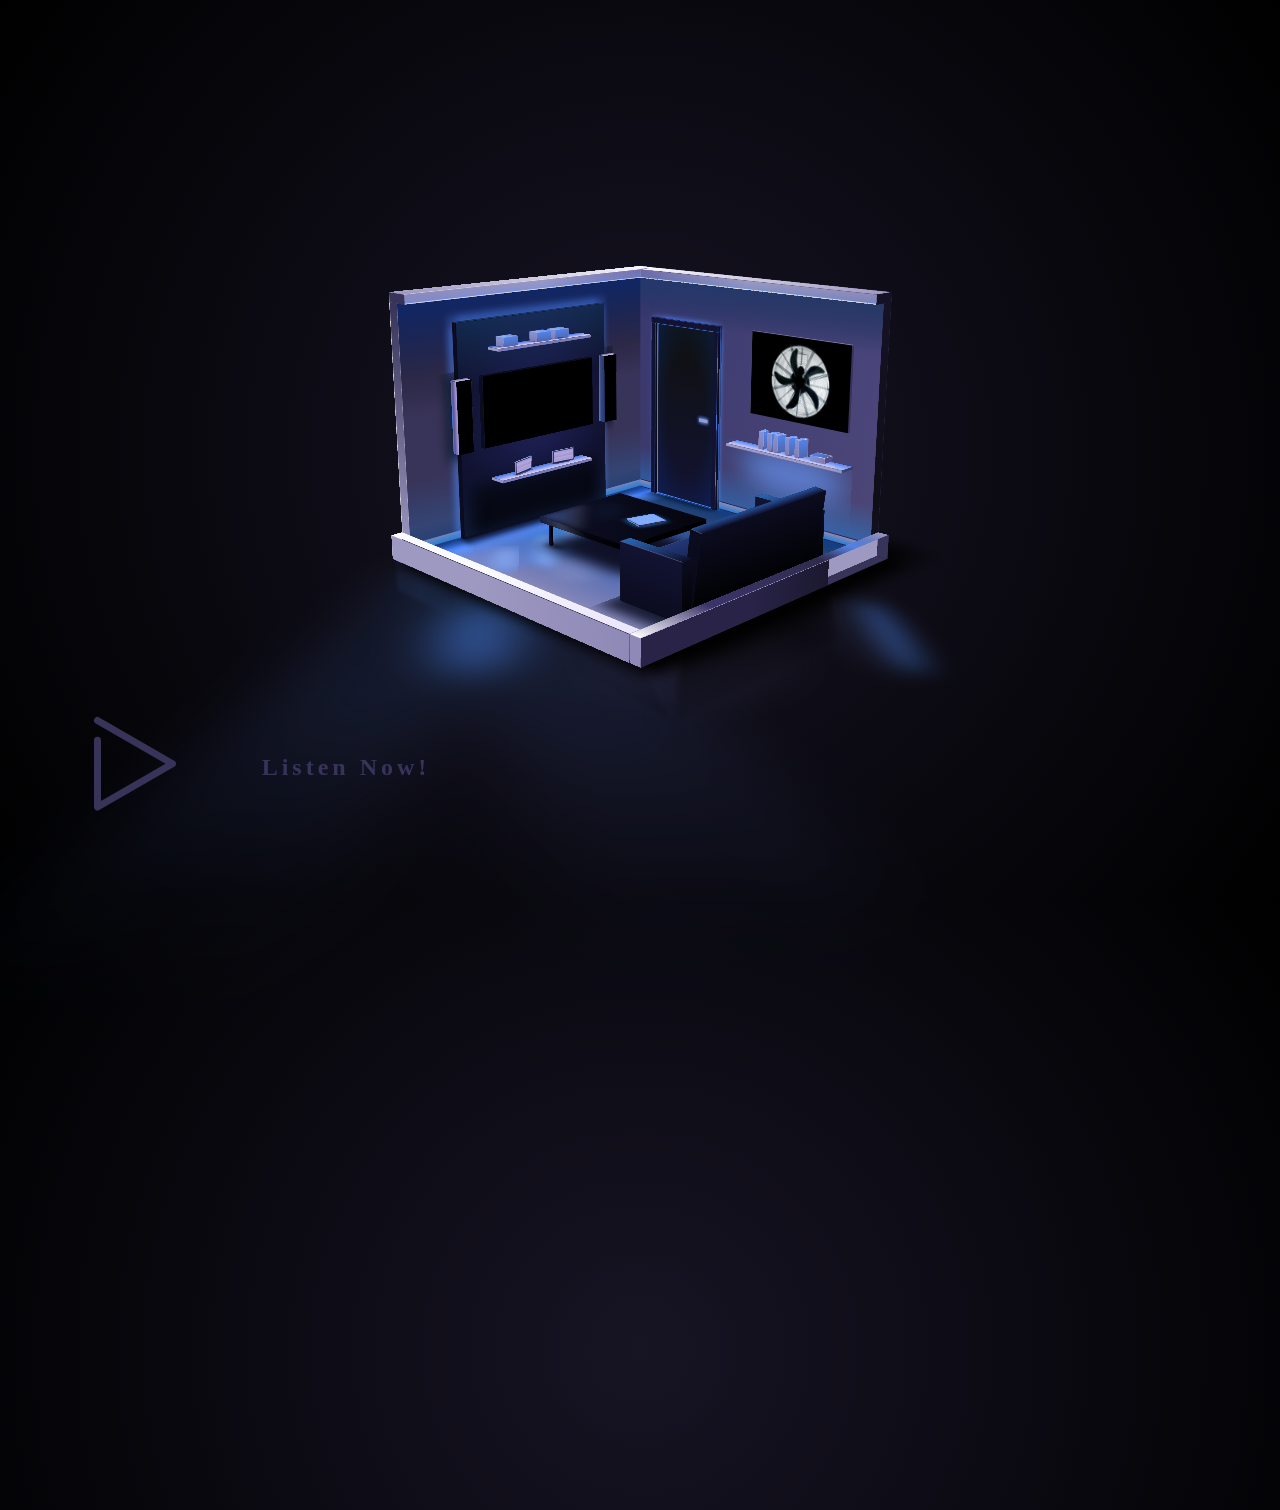
<file: index.html>
<!DOCTYPE html>
<html lang="en">
<head>
    <meta charset="UTF-8">
    <meta http-equiv="X-UA-Compatible" content="IE=edge">
    <meta name="viewport" content="width=device-width, initial-scale=1.0">
    <title> Bedroom </title>
    <link rel="stylesheet" href="style.css">
</head>

<body>
    <div class="house" id="h"> 
        <div class="h-lights">
          <div class="h-light"></div>
          <div class="h-light"></div>
          <div class="h-light"></div>
          <div class="h-light"></div>
          <div class="h-light"></div>
          <div class="h-light"></div>
        </div>
        <div class="h-shadow"></div>
        <div class="alt">
          <div class="alt__front face"> </div>
          <div class="alt__back face"> </div>
          <div class="alt__right face"> </div>
          <div class="alt__left face"> </div>
          <div class="alt__top face"> 
            <div class="light"></div>
            <div class="light"></div>
            <div class="light"></div>
            <div class="light"></div>
            <div class="light"></div>
            <div class="light"></div>
            <div class="light"></div>
            <div class="light"></div>
            <div class="light"></div>
          </div>
          <div class="alt__bottom face"> </div>
        </div>
        <div class="alb">
          <div class="alb__front face"> </div>
          <div class="alb__back face"> </div>
          <div class="alb__right face"> </div>
          <div class="alb__left face"> </div>
          <div class="alb__top face"> </div>
          <div class="alb__bottom face"> </div>
        </div>
        <div class="arb">
          <div class="arb__front face"> </div>
          <div class="arb__back face"> </div>
          <div class="arb__right face"> </div>
          <div class="arb__left face"> </div>
          <div class="arb__top face"> </div>
          <div class="arb__bottom face"> </div>
        </div>
        <div class="blt">
          <div class="blt__front face"> </div>
          <div class="blt__back face"> </div>
          <div class="blt__right face"> </div>
          <div class="blt__left face"> </div>
          <div class="blt__top face"> </div>
          <div class="blt__bottom face"> </div>
        </div>
        <div class="blt2">
          <div class="blt2__front face"> </div>
          <div class="blt2__back face"> </div>
          <div class="blt2__right face"> </div>
          <div class="blt2__left face"> </div>
          <div class="blt2__top face"> </div>
          <div class="blt2__bottom face"> </div>
        </div>
        <div class="blb">
          <div class="blb__front face"> </div>
          <div class="blb__back face"> </div>
          <div class="blb__right face"> </div>
          <div class="blb__left face"> </div>
          <div class="blb__top face"> </div>
          <div class="blb__bottom face"> </div>
        </div>
        <div class="blb2">
          <div class="blb2__front face"> </div>
          <div class="blb2__back face"> </div>
          <div class="blb2__right face"> </div>
          <div class="blb2__left face"> </div>
          <div class="blb2__top face"> </div>
          <div class="blb2__bottom face"> </div>
        </div>
        <div class="puerta-c">
          <div class="puerta">
            <div class="puerta__front face"> </div>
            <div class="puerta__back face"> </div>
            <div class="puerta__right face"> </div>
            <div class="puerta__left face"> </div>
            <div class="puerta__top face"> </div>
            <div class="puerta__bottom face"> </div>
          </div>
          <div class="puerta-l">
            <div class="puerta-l__front face"> </div>
            <div class="puerta-l__back face"> </div>
            <div class="puerta-l__right face"> </div>
            <div class="puerta-l__left face"> </div>
            <div class="puerta-l__top face"> </div>
            <div class="puerta-l__bottom face"> </div>
          </div>
          <div class="puerta-r">
            <div class="puerta-r__front face"> </div>
            <div class="puerta-r__back face"> </div>
            <div class="puerta-r__right face"> </div>
            <div class="puerta-r__left face"> </div>
            <div class="puerta-r__top face"> </div>
            <div class="puerta-r__bottom face"> </div>
          </div>
          <div class="puerta-t">
            <div class="puerta-t__front face"> </div>
            <div class="puerta-t__back face"> </div>
            <div class="puerta-t__right face"> </div>
            <div class="puerta-t__left face"> </div>
            <div class="puerta-t__top face"> </div>
            <div class="puerta-t__bottom face"> </div>
          </div>
        </div>
        <div class="cuadro-l">
          <div class="cuadro-l__front face" id="fan_gif"> </div>
          <div class="cuadro-l__back face"> </div>
          <div class="cuadro-l__right face"> </div>
          <div class="cuadro-l__left face"> </div>
          <div class="cuadro-l__top face"> </div>
          <div class="cuadro-l__bottom face"> </div>
        </div>
        <div class="librero">
          <div class="librero__front face"> </div>
          <div class="librero__back face"> </div>
          <div class="librero__right face"> </div>
          <div class="librero__left face"> </div>
          <div class="librero__top face"> </div>
          <div class="librero__bottom face">    </div>
        </div>
        <div class="libros"> 
          <div class="libro">
            <div class="libro__front face"> </div>
            <div class="libro__back face"> </div>
            <div class="libro__right face"> </div>
            <div class="libro__left face"> </div>
            <div class="libro__top face"> </div>
            <div class="libro__bottom face"> </div>
          </div>
          <div class="libro">
            <div class="libro__front face"> </div>
            <div class="libro__back face"> </div>
            <div class="libro__right face"> </div>
            <div class="libro__left face"> </div>
            <div class="libro__top face"> </div>
            <div class="libro__bottom face"> </div>
          </div>
          <div class="libro">
            <div class="libro__front face"> </div>
            <div class="libro__back face"> </div>
            <div class="libro__right face"> </div>
            <div class="libro__left face"> </div>
            <div class="libro__top face"> </div>
            <div class="libro__bottom face"> </div>
          </div>
          <div class="libro">
            <div class="libro__front face"> </div>
            <div class="libro__back face"> </div>
            <div class="libro__right face"> </div>
            <div class="libro__left face"> </div>
            <div class="libro__top face"> </div>
            <div class="libro__bottom face"> </div>
          </div>
          <div class="libro">
            <div class="libro__front face"> </div>
            <div class="libro__back face"> </div>
            <div class="libro__right face"> </div>
            <div class="libro__left face"> </div>
            <div class="libro__top face"> </div>
            <div class="libro__bottom face"> </div>
          </div>
          <div class="libro">
            <div class="libro__front face"> </div>
            <div class="libro__back face"> </div>
            <div class="libro__right face"> </div>
            <div class="libro__left face"> </div>
            <div class="libro__top face"> </div>
            <div class="libro__bottom face"> </div>
          </div>
        </div>
        <div class="fotos"> 
          <div class="foto">
            <div class="foto__front face"> </div>
            <div class="foto__back face"> </div>
            <div class="foto__right face"> </div>
            <div class="foto__left face"> </div>
            <div class="foto__top face"> </div>
            <div class="foto__bottom face"> </div>
          </div>
          <div class="foto">
            <div class="foto__front face"> </div>
            <div class="foto__back face"> </div>
            <div class="foto__right face"> </div>
            <div class="foto__left face"> </div>
            <div class="foto__top face"> </div>
            <div class="foto__bottom face"> </div>
          </div>
        </div>
        <div class="cajas"> 
          <div class="caja">
            <div class="caja__front face"> </div>
            <div class="caja__back face"> </div>
            <div class="caja__right face"> </div>
            <div class="caja__left face"> </div>
            <div class="caja__top face"> </div>
            <div class="caja__bottom face"> </div>
          </div>
          <div class="caja">
            <div class="caja__front face"> </div>
            <div class="caja__back face"> </div>
            <div class="caja__right face"> </div>
            <div class="caja__left face"> </div>
            <div class="caja__top face"> </div>
            <div class="caja__bottom face"> </div>
          </div>
          <div class="caja">
            <div class="caja__front face"> </div>
            <div class="caja__back face"> </div>
            <div class="caja__right face"> </div>
            <div class="caja__left face"> </div>
            <div class="caja__top face"> </div>
            <div class="caja__bottom face"> </div>
          </div>
        </div>
        <div class="tv">
          <div class="tv__front face"> </div>
          <div class="tv__back face"> </div>
          <div class="tv__right face"> </div>
          <div class="tv__left face"> </div>
          <div class="tv__top face"> </div>
          <div class="tv__bottom face"> </div>
        </div>
        <div class="repisa-t">
          <div class="repisa-t__front face"> </div>
          <div class="repisa-t__back face"> </div>
          <div class="repisa-t__right face"> </div>
          <div class="repisa-t__left face"> </div>
          <div class="repisa-t__top face"> </div>
          <div class="repisa-t__bottom face"> </div>
        </div>
        <div class="repisa-b">
          <div class="repisa-b__front face"> </div>
          <div class="repisa-b__back face"> </div>
          <div class="repisa-b__right face"> </div>
          <div class="repisa-b__left face"> </div>
          <div class="repisa-b__top face"> </div>
          <div class="repisa-b__bottom face"> </div>
        </div>
        <div class="bocina-l">
          <div class="bocina-l__front face"> </div>
          <div class="bocina-l__back face"> </div>
          <div class="bocina-l__right face"> </div>
          <div class="bocina-l__left face"> </div>
          <div class="bocina-l__top face"> </div>
          <div class="bocina-l__bottom face"> </div>
        </div>
        <div class="bocina-r">
          <div class="bocina-r__front face"> </div>
          <div class="bocina-r__back face"> </div>
          <div class="bocina-r__right face"> </div>
          <div class="bocina-r__left face"> </div>
          <div class="bocina-r__top face"> </div>
          <div class="bocina-r__bottom face"> </div>
        </div>
        <div class="muro">
          <div class="muro__front face"> </div>
          <div class="muro__back face"> </div>
          <div class="muro__right face"> </div>
          <div class="muro__left face"> </div>
          <div class="muro__top face"> </div>
          <div class="muro__bottom face"> </div>
        </div>
        <div class="sillon-c">
          <div class="sillon-b">
            <div class="sillon-b__front face"> </div>
            <div class="sillon-b__back face"> </div>
            <div class="sillon-b__right face"> </div>
            <div class="sillon-b__left face"> </div>
            <div class="sillon-b__top face"> </div>
            <div class="sillon-b__bottom face"> </div>
          </div>
          <div class="sillon-t">
            <div class="sillon-t__front face"> </div>
            <div class="sillon-t__back face"> </div>
            <div class="sillon-t__right face"> </div>
            <div class="sillon-t__left face"> </div>
            <div class="sillon-t__top face"> </div>
            <div class="sillon-t__bottom face"> </div>
          </div>
          <div class="sillon-l">
            <div class="sillon-l__front face"> </div>
            <div class="sillon-l__back face"> </div>
            <div class="sillon-l__right face"> </div>
            <div class="sillon-l__left face"> </div>
            <div class="sillon-l__top face"> </div>
            <div class="sillon-l__bottom face"> </div>
          </div>
          <div class="sillon-r">
            <div class="sillon-r__front face"> </div>
            <div class="sillon-r__back face"> </div>
            <div class="sillon-r__right face"> </div>
            <div class="sillon-r__left face"> </div>
            <div class="sillon-r__top face"> </div>
            <div class="sillon-r__bottom face"> </div>
          </div>
        </div>
        <div class="mesa-c">
          <div class="mesa">
            <div class="mesa__front face"> </div>
            <div class="mesa__back face"> </div>
            <div class="mesa__right face"> </div>
            <div class="mesa__left face"> </div>
            <div class="mesa__top face"> </div>
            <div class="mesa__bottom face"> </div>
          </div>
          <div class="mesa-p">
            <div class="mesa-p__front face"> </div>
            <div class="mesa-p__back face"> </div>
            <div class="mesa-p__right face"> </div>
            <div class="mesa-p__left face"> </div>
            <div class="mesa-p__top face"> </div>
            <div class="mesa-p__bottom face"> </div>
          </div>
          <div class="mesa-p">
            <div class="mesa-p__front face"> </div>
            <div class="mesa-p__back face"> </div>
            <div class="mesa-p__right face"> </div>
            <div class="mesa-p__left face"> </div>
            <div class="mesa-p__top face"> </div>
            <div class="mesa-p__bottom face"> </div>
          </div>
          <div class="mesa-p">
            <div class="mesa-p__front face"> </div>
            <div class="mesa-p__back face"> </div>
            <div class="mesa-p__right face"> </div>
            <div class="mesa-p__left face"> </div>
            <div class="mesa-p__top face"> </div>
            <div class="mesa-p__bottom face"> </div>
          </div>
          <div class="mesa-p">
            <div class="mesa-p__front face"> </div>
            <div class="mesa-p__back face"> </div>
            <div class="mesa-p__right face"> </div>
            <div class="mesa-p__left face"> </div>
            <div class="mesa-p__top face"> </div>
            <div class="mesa-p__bottom face"> </div>
          </div>
          <div class="mesa-shadow"></div>
        </div>
        <div class="tablet">
          <div class="tablet__front face"> </div>
          <div class="tablet__back face"> </div>
          <div class="tablet__right face"> </div>
          <div class="tablet__left face"> </div>
          <div class="tablet__top face"> </div>
          <div class="tablet__bottom face">    </div>
        </div>
      </div>

      <div class="container">
        <div onclick="runLibby()">
          <a href='#'class='playBut'>
            
        <!-- Generator: Adobe Illustrator 19.0.0, SVG Export Plug-In  -->
        <svg version="1.1"
           xmlns="http://www.w3.org/2000/svg" xmlns:xlink="http://www.w3.org/1999/xlink" xmlns:a="http://ns.adobe.com/AdobeSVGViewerExtensions/3.0/"
           x="0px" y="0px" width="213.7px" height="213.7px" viewBox="0 0 213.7 213.7" enable-background="new 0 0 213.7 213.7"
           xml:space="preserve">
        
        <polygon class='triangle' id="XMLID_18_" fill="none" stroke-width="7" stroke-linecap="round" stroke-linejoin="round" stroke-miterlimit="10" points="
          73.5,62.5 148.5,105.8 73.5,149.1 "/>
          
        <circle class='circle' id="XMLID_17_" fill="none"  stroke-width="7" stroke-linecap="round" stroke-linejoin="round" stroke-miterlimit="10" cx="106.8" cy="106.8" r="103.3"/>
        </svg>
          </a>
        </div>
  
        <div class="Texto" id="txt">
          Listen Now!
        </div>
      </div>

      <script src="script.js" defer></script>
</body>
</html>
</file>
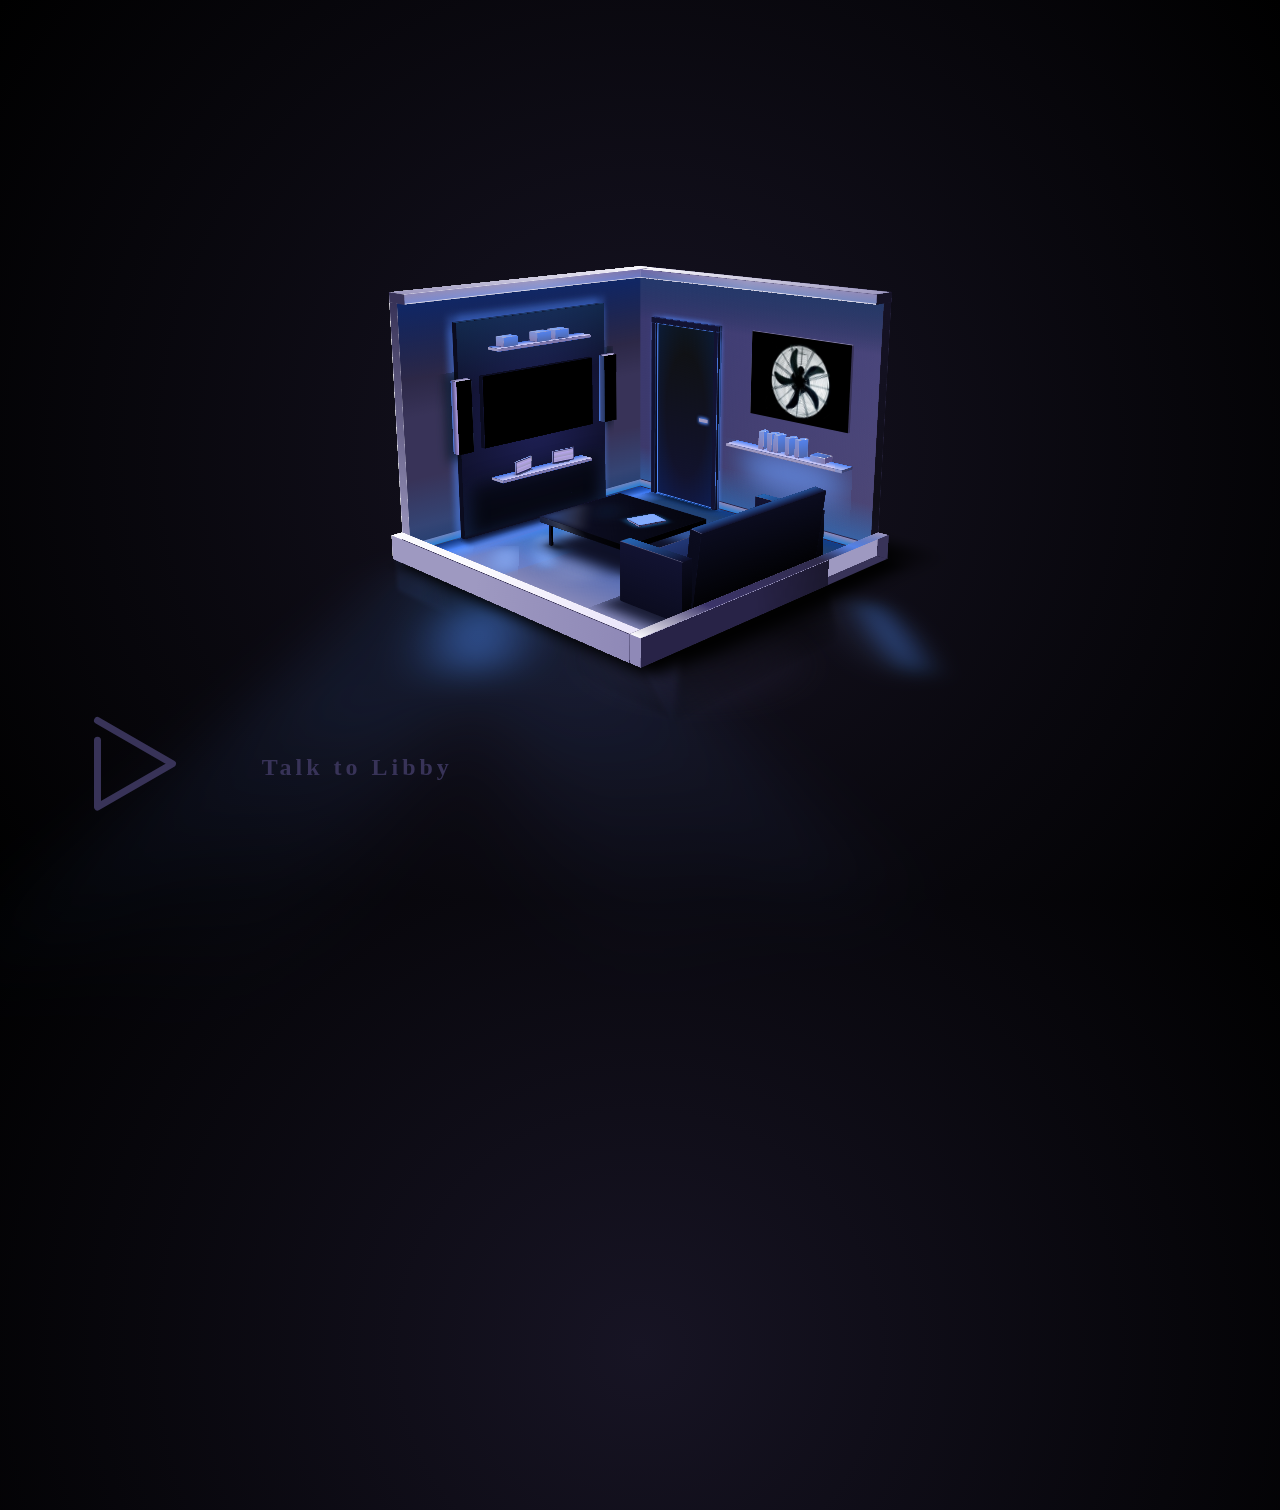
<file: templates/index.html>
<!DOCTYPE html>
<html lang="en">
<head>
    <meta charset="UTF-8">
    <meta http-equiv="X-UA-Compatible" content="IE=edge">
    <meta name="viewport" content="width=device-width, initial-scale=1.0">
    <title> Bedroom </title>
    <link rel="stylesheet" href="/static/style.css">
    <script async src="https://code.jquery.com/jquery-3.6.0.min.js"></script>
</head>

<body>
    <div class="house" id="h">
        <div class="h-lights">
            <div class="h-light"></div>
            <div class="h-light"></div>
            <div class="h-light"></div>
            <div class="h-light"></div>
            <div class="h-light"></div>
            <div class="h-light"></div>
        </div>
        <div class="h-shadow"></div>
        <div class="alt">
            <div class="alt__front face"> </div>
            <div class="alt__back face"> </div>
            <div class="alt__right face"> </div>
            <div class="alt__left face"> </div>
            <div class="alt__top face"> 
                <div class="light"></div>
                <div class="light"></div>
                <div class="light"></div>
                <div class="light"></div>
                <div class="light"></div>
                <div class="light"></div>
                <div class="light"></div>
                <div class="light"></div>
                <div class="light"></div>
            </div>
            <div class="alt__bottom face"> </div>
        </div>
        <div class="alb">
            <div class="alb__front face"> </div>
            <div class="alb__back face"> </div>
            <div class="alb__right face"> </div>
            <div class="alb__left face"> </div>
            <div class="alb__top face"> </div>
            <div class="alb__bottom face"> </div>
        </div>
        <div class="arb">
            <div class="arb__front face"> </div>
            <div class="arb__back face"> </div>
            <div class="arb__right face"> </div>
            <div class="arb__left face"> </div>
            <div class="arb__top face"> </div>
            <div class="arb__bottom face"> </div>
        </div>
        <div class="blt">
            <div class="blt__front face"> </div>
            <div class="blt__back face"> </div>
            <div class="blt__right face"> </div>
            <div class="blt__left face"> </div>
            <div class="blt__top face"> </div>
            <div class="blt__bottom face"> </div>
        </div>
        <div class="blt2">
            <div class="blt2__front face"> </div>
            <div class="blt2__back face"> </div>
            <div class="blt2__right face"> </div>
            <div class="blt2__left face"> </div>
            <div class="blt2__top face"> </div>
            <div class="blt2__bottom face"> </div>
        </div>
        <div class="blb">
            <div class="blb__front face"> </div>
            <div class="blb__back face"> </div>
            <div class="blb__right face"> </div>
            <div class="blb__left face"> </div>
            <div class="blb__top face"> </div>
            <div class="blb__bottom face"> </div>
        </div>
        <div class="blb2">
            <div class="blb2__front face"> </div>
            <div class="blb2__back face"> </div>
            <div class="blb2__right face"> </div>
            <div class="blb2__left face"> </div>
            <div class="blb2__top face"> </div>
            <div class="blb2__bottom face"> </div>
        </div>
        <div class="puerta-c">
            <div class="puerta">
                <div class="puerta__front face"> </div>
                <div class="puerta__back face"> </div>
                <div class="puerta__right face"> </div>
                <div class="puerta__left face"> </div>
                <div class="puerta__top face"> </div>
                <div class="puerta__bottom face"> </div>
            </div>
            <div class="puerta-l">
                <div class="puerta-l__front face"> </div>
                <div class="puerta-l__back face"> </div>
                <div class="puerta-l__right face"> </div>
                <div class="puerta-l__left face"> </div>
                <div class="puerta-l__top face"> </div>
                <div class="puerta-l__bottom face"> </div>
            </div>
            <div class="puerta-r">
                <div class="puerta-r__front face"> </div>
                <div class="puerta-r__back face"> </div>
                <div class="puerta-r__right face"> </div>
                <div class="puerta-r__left face"> </div>
                <div class="puerta-r__top face"> </div>
                <div class="puerta-r__bottom face"> </div>
            </div>
            <div class="puerta-t">
                <div class="puerta-t__front face"> </div>
                <div class="puerta-t__back face"> </div>
                <div class="puerta-t__right face"> </div>
                <div class="puerta-t__left face"> </div>
                <div class="puerta-t__top face"> </div>
                <div class="puerta-t__bottom face"> </div>
            </div>
        </div>
        <div class="cuadro-l">
            <div class="cuadro-l__front face" id="fan_gif"> </div>
            <div class="cuadro-l__back face"> </div>
            <div class="cuadro-l__right face"> </div>
            <div class="cuadro-l__left face"> </div>
            <div class="cuadro-l__top face"> </div>
            <div class="cuadro-l__bottom face"> </div>
        </div>
        <div class="librero">
            <div class="librero__front face"> </div>
            <div class="librero__back face"> </div>
            <div class="librero__right face"> </div>
            <div class="librero__left face"> </div>
            <div class="librero__top face"> </div>
            <div class="librero__bottom face"> </div>
        </div>
        <div class="libros"> 
            <div class="libro">
                <div class="libro__front face"> </div>
                <div class="libro__back face"> </div>
                <div class="libro__right face"> </div>
                <div class="libro__left face"> </div>
                <div class="libro__top face"> </div>
                <div class="libro__bottom face"> </div>
            </div>
            <div class="libro">
                <div class="libro__front face"> </div>
                <div class="libro__back face"> </div>
                <div class="libro__right face"> </div>
                <div class="libro__left face"> </div>
                <div class="libro__top face"> </div>
                <div class="libro__bottom face"> </div>
            </div>
            <div class="libro">
                <div class="libro__front face"> </div>
                <div class="libro__back face"> </div>
                <div class="libro__right face"> </div>
                <div class="libro__left face"> </div>
                <div class="libro__top face"> </div>
                <div class="libro__bottom face"> </div>
            </div>
            <div class="libro">
                <div class="libro__front face"> </div>
                <div class="libro__back face"> </div>
                <div class="libro__right face"> </div>
                <div class="libro__left face"> </div>
                <div class="libro__top face"> </div>
                <div class="libro__bottom face"> </div>
            </div>
            <div class="libro">
                <div class="libro__front face"> </div>
                <div class="libro__back face"> </div>
                <div class="libro__right face"> </div>
                <div class="libro__left face"> </div>
                <div class="libro__top face"> </div>
                <div class="libro__bottom face"> </div>
            </div>
            <div class="libro">
                <div class="libro__front face"> </div>
                <div class="libro__back face"> </div>
                <div class="libro__right face"> </div>
                <div class="libro__left face"> </div>
                <div class="libro__top face"> </div>
                <div class="libro__bottom face"> </div>
            </div>
        </div>
        <div class="fotos"> 
            <div class="foto">
                <div class="foto__front face"> </div>
                <div class="foto__back face"> </div>
                <div class="foto__right face"> </div>
                <div class="foto__left face"> </div>
                <div class="foto__top face"> </div>
                <div class="foto__bottom face"> </div>
            </div>
            <div class="foto">
                <div class="foto__front face"> </div>
                <div class="foto__back face"> </div>
                <div class="foto__right face"> </div>
                <div class="foto__left face"> </div>
                <div class="foto__top face"> </div>
                <div class="foto__bottom face"> </div>
            </div>
        </div>
        <div class="cajas"> 
            <div class="caja">
                <div class="caja__front face"> </div>
                <div class="caja__back face"> </div>
                <div class="caja__right face"> </div>
                <div class="caja__left face"> </div>
                <div class="caja__top face"> </div>
                <div class="caja__bottom face"> </div>
            </div>
            <div class="caja">
                <div class="caja__front face"> </div>
                <div class="caja__back face"> </div>
                <div class="caja__right face"> </div>
                <div class="caja__left face"> </div>
                <div class="caja__top face"> </div>
                <div class="caja__bottom face"> </div>
            </div>
            <div class="caja">
                <div class="caja__front face"> </div>
                <div class="caja__back face"> </div>
                <div class="caja__right face"> </div>
                <div class="caja__left face"> </div>
                <div class="caja__top face"> </div>
                <div class="caja__bottom face"> </div>
            </div>
        </div>
        <div class="tv">
            <div class="tv__front face"> </div>
            <div class="tv__back face"> </div>
            <div class="tv__right face"> </div>
            <div class="tv__left face"> </div>
            <div class="tv__top face"> </div>
            <div class="tv__bottom face"> </div>
        </div>
        <div class="repisa-t">
            <div class="repisa-t__front face"> </div>
            <div class="repisa-t__back face"> </div>
            <div class="repisa-t__right face"> </div>
            <div class="repisa-t__left face"> </div>
            <div class="repisa-t__top face"> </div>
            <div class="repisa-t__bottom face"> </div>
        </div>
        <div class="repisa-b">
            <div class="repisa-b__front face"> </div>
            <div class="repisa-b__back face"> </div>
            <div class="repisa-b__right face"> </div>
            <div class="repisa-b__left face"> </div>
            <div class="repisa-b__top face"> </div>
            <div class="repisa-b__bottom face"> </div>
        </div>
        <div class="bocina-l">
            <div class="bocina-l__front face"> </div>
            <div class="bocina-l__back face"> </div>
            <div class="bocina-l__right face"> </div>
            <div class="bocina-l__left face"> </div>
            <div class="bocina-l__top face"> </div>
            <div class="bocina-l__bottom face"> </div>
        </div>
        <div class="bocina-r">
            <div class="bocina-r__front face"> </div>
            <div class="bocina-r__back face"> </div>
            <div class="bocina-r__right face"> </div>
            <div class="bocina-r__left face"> </div>
            <div class="bocina-r__top face"> </div>
            <div class="bocina-r__bottom face"> </div>
        </div>
        <div class="muro">
            <div class="muro__front face"> </div>
            <div class="muro__back face"> </div>
            <div class="muro__right face"> </div>
            <div class="muro__left face"> </div>
            <div class="muro__top face"> </div>
            <div class="muro__bottom face"> </div>
        </div>
        <div class="sillon-c">
            <div class="sillon-b">
                <div class="sillon-b__front face"> </div>
                <div class="sillon-b__back face"> </div>
                <div class="sillon-b__right face"> </div>
                <div class="sillon-b__left face"> </div>
                <div class="sillon-b__top face"> </div>
                <div class="sillon-b__bottom face"> </div>
            </div>
            <div class="sillon-t">
                <div class="sillon-t__front face"> </div>
                <div class="sillon-t__back face"> </div>
                <div class="sillon-t__right face"> </div>
                <div class="sillon-t__left face"> </div>
                <div class="sillon-t__top face"> </div>
                <div class="sillon-t__bottom face"> </div>
            </div>
            <div class="sillon-l">
                <div class="sillon-l__front face"> </div>
                <div class="sillon-l__back face"> </div>
                <div class="sillon-l__right face"> </div>
                <div class="sillon-l__left face"> </div>
                <div class="sillon-l__top face"> </div>
                <div class="sillon-l__bottom face"> </div>
            </div>
            <div class="sillon-r">
                <div class="sillon-r__front face"> </div>
                <div class="sillon-r__back face"> </div>
                <div class="sillon-r__right face"> </div>
                <div class="sillon-r__left face"> </div>
                <div class="sillon-r__top face"> </div>
                <div class="sillon-r__bottom face"> </div>
            </div>
        </div>
        <div class="mesa-c">
            <div class="mesa">
                <div class="mesa__front face"> </div>
                <div class="mesa__back face"> </div>
                <div class="mesa__right face"> </div>
                <div class="mesa__left face"> </div>
                <div class="mesa__top face"> </div>
                <div class="mesa__bottom face"> </div>
            </div>
            <div class="mesa-p">
                <div class="mesa-p__front face"> </div>
                <div class="mesa-p__back face"> </div>
                <div class="mesa-p__right face"> </div>
                <div class="mesa-p__left face"> </div>
                <div class="mesa-p__top face"> </div>
                <div class="mesa-p__bottom face"> </div>
            </div>
            <div class="mesa-p">
                <div class="mesa-p__front face"> </div>
                <div class="mesa-p__back face"> </div>
                <div class="mesa-p__right face"> </div>
                <div class="mesa-p__left face"> </div>
                <div class="mesa-p__top face"> </div>
                <div class="mesa-p__bottom face"> </div>
            </div>
            <div class="mesa-p">
                <div class="mesa-p__front face"> </div>
                <div class="mesa-p__back face"> </div>
                <div class="mesa-p__right face"> </div>
                <div class="mesa-p__left face"> </div>
                <div class="mesa-p__top face"> </div>
                <div class="mesa-p__bottom face"> </div>
            </div>
            <div class="mesa-p">
                <div class="mesa-p__front face"> </div>
                <div class="mesa-p__back face"> </div>
                <div class="mesa-p__right face"> </div>
                <div class="mesa-p__left face"> </div>
                <div class="mesa-p__top face"> </div>
                <div class="mesa-p__bottom face"> </div>
                </div>
            <div class="mesa-shadow"></div>
        </div>
        <div class="tablet">
            <div class="tablet__front face"> </div>
            <div class="tablet__back face"> </div>
            <div class="tablet__right face"> </div>
            <div class="tablet__left face"> </div>
            <div class="tablet__top face"> </div>
            <div class="tablet__bottom face"> </div>
        </div>
    </div>

    <div class="container">
        <div id="toggleButton">
            <a href='#'class='playBut'>
            
        <!-- Generator: Adobe Illustrator 19.0.0, SVG Export Plug-In  -->
        <svg version="1.1"
            xmlns="http://www.w3.org/2000/svg" xmlns:xlink="http://www.w3.org/1999/xlink" xmlns:a="http://ns.adobe.com/AdobeSVGViewerExtensions/3.0/"
            x="0px" y="0px" width="213.7px" height="213.7px" viewBox="0 0 213.7 213.7" enable-background="new 0 0 213.7 213.7"
            xml:space="preserve">
        
        <polygon class='triangle' id="XMLID_18_" fill="none" stroke-width="7" stroke-linecap="round" stroke-linejoin="round" stroke-miterlimit="10" points="
            73.5,62.5 148.5,105.8 73.5,149.1 "/>
        
        <circle class='circle' id="XMLID_17_" fill="none"  stroke-width="7" stroke-linecap="round" stroke-linejoin="round" stroke-miterlimit="10" cx="106.8" cy="106.8" r="103.3"/>
        </svg>
            </a>
        </div>

        <div class="Texto" id="txt">
            Talk to Libby
        </div>
    </div>

    <script src="/static/scrpit.js" defer></script>
</body>
</html>
</file>
<file: style.css>
*, *::after, *::before {
    margin: 0;
    padding: 0;
    box-sizing: border-box;
    user-select: none;
    transform-style: preserve-3d;
    -webkit-tap-highlight-color: transparent;
}
/* Generic */
body {
    display: flex;
    justify-content: center;
    align-items: center;
    width: 100%;
    height: 100vh;
    overflow: hidden;
    cursor: pointer;
    background-image: radial-gradient(circle, #171424, #000);
}

.face {
    position: absolute;
}
/***************/
.house {
    position: absolute;
    width: 28vw;
    height: 28vw;
    transform: perspective(90vw) rotateX(75deg) rotateZ(45deg) translateZ(-9vw);
}
.h-shadow {
    position: absolute;
    top: 0;
    left: 0;
    width: 100%;
    height: 100%;
    box-shadow: 1.5vw -3vw 3vw #000, 1.5vw 0.5vw 1.5vw #000;
}
.h-lights {
    position: absolute;
    top: 50%;
    left: 50%;
    transform: translateX(-50%) translateY(-50%);
    width: 45vw;
    height: 45vw;
}
.h-light {
    position: absolute;
}
.h-light:nth-of-type(1) {
    bottom: 5vw;
    right: 0;
    width: 14vw;
    height: 14vw;
    border-radius: 50%;
    background-image: radial-gradient(#1b182a, transparent);
    filter: blur(1vw);
}
.h-light:nth-of-type(2) {
    bottom: 18vw;
    right: -1vw;
    width: 2vw;
    height: 12vw;
    border-radius: 50%;
    transform: rotateZ(-50deg);
    background-image: radial-gradient(rgba(81, 137, 251, .45) 50%, rgba(40, 125, 210, .45), transparent);
    box-shadow: -1vw -1vw 2vw 1vw rgba(131, 171, 252, .1);
    filter: blur(1vw);
}
.h-light:nth-of-type(3) {
    bottom: -2vw;
    right: 17vw;
    width: 5vw;
    height: 12vw;
    border-radius: 50%;
    transform: rotateZ(-50deg);
    background-image: radial-gradient(rgba(81, 137, 251, .5) 50%, rgba(40, 125, 210, .5), transparent);
    filter: blur(2vw);
}
.h-light:nth-of-type(3)::before, .h-light:nth-of-type(3)::after {
    content: '';
    position: absolute;
    width: 200%;
    top: -6vw;
    height: 400%;
    background-image: linear-gradient(to bottom, rgba(40, 125, 210, .1), rgba(81, 137, 251, .1), transparent);
    border-top-left-radius: 10vw;
    border-top-right-radius: 10vw;
    filter: blur(1.5vw);
}
.h-light:nth-of-type(3)::before {
    right: -50%;
    transform-origin: top right;
    transform: rotateZ(15deg);
    box-shadow: -2vw -2vw 0 rgba(81, 137, 251, .075);
}
.h-light:nth-of-type(3)::after {
    left: -50%;
    transform-origin: top left;
    transform: rotateZ(-15deg);
    box-shadow: 2vw -2vw 0 rgba(81, 137, 251, .075);
}
.h-light:nth-of-type(4) {
    bottom: 5vw;
    left: 8vw;
    width: 28vw;
    height: 4vw;
    transform-origin: top left;
    transform: skewX(58deg);
    background-image: linear-gradient(to right, rgba(81, 137, 251, .075) 10%, transparent 25%, transparent, rgba(0, 0, 0, .15));
    filter: blur(0.25vw);
}
.h-light:nth-of-type(6) {
    bottom: 14vw;
    right: 2vw;
    width: 8vw;
    height: 16vw;
    transform-origin: bottom left;
    transform: skewY(49deg);
    background-image: linear-gradient(to left, rgba(0, 0, 0, .1), rgba(0, 0, 0, .7));
    filter: blur(0.35vw);
}
/***************/
/***************/
.alt {
    position: absolute;
    left: 0;
    top: 0;
    width: 27vw;
    height: 27vw;
}
.alt__front {
    width: 27vw;
    height: 0.5vw;
    transform-origin: bottom left;
    transform: rotateX(-90deg) translateZ(26.5vw);
}
.alt__back {
    width: 27vw;
    height: 0.5vw;
    transform-origin: top left;
    transform: rotateX(-90deg) rotateY(180deg) translateX(-27vw) translateY(-0.5vw);
}
.alt__right {
    width: 27vw;
    height: 0.5vw;
    transform-origin: top left;
    transform: rotateY(90deg) rotateZ(-90deg) translateZ(27vw) translateX(-27vw) translateY(-0.5vw);
}
.alt__left {
    width: 27vw;
    height: 0.5vw;
    transform-origin: top left;
    transform: rotateY(-90deg) rotateZ(90deg) translateY(-0.5vw);
}
.alt__top {
    width: 27vw;
    height: 27vw;
    transform-origin: top left;
    transform: translateZ(0.5vw);
}
.alt__bottom {
    width: 27vw;
    height: 27vw;
    transform-origin: top left;
    transform: rotateY(180deg) translateX(-27vw);
}
.alt__front {
    background-color: #9e99c1;
}
.alt__back {
    background-color: #383358;
}
.alt__right {
    background-color: #383358;
}
.alt__left {
    background-color: #fbfafe;
}
.alt__top {
    background-image: linear-gradient(to bottom, #0b0c1f, #383358, #9e99c1);
}
.alt__top .light:nth-of-type(1) {
    position: absolute;
    height: 100%;
    width: 100%;
    background-image: linear-gradient(to bottom, rgba(20, 61, 103, .75), rgba(81, 137, 251, .75), transparent);
}
.alt__top .light:nth-of-type(2) {
    position: absolute;
    left: 4vw;
    height: 100%;
    width: 6vw;
    background-image: linear-gradient(to bottom, transparent 20%, rgba(40, 125, 210, .75), rgba(81, 137, 251, .25) 80%);
    filter: blur(0.1vw);
}
.alt__top .light:nth-of-type(3) {
    position: absolute;
    bottom: 10vw;
    left: 5vw;
    width: 6vw;
    height: 3vw;
    border-radius: 50%;
    transform: rotateZ(42deg);
    background-image: radial-gradient(rgba(131, 171, 252, .75) 50%, rgba(32, 99, 167, .75));
    filter: blur(0.55vw);
}
.alt__top .light:nth-of-type(4) {
    position: absolute;
    bottom: 7vw;
    left: 4vw;
    width: 8.5vw;
    height: 2vw;
    border-radius: 50%;
    transform: rotateZ(40deg);
    background-image: radial-gradient(rgba(131, 171, 252, .75) 50%, rgba(32, 99, 167, .75));
    filter: blur(0.55vw);
}
.alt__top .light:nth-of-type(5) {
    position: absolute;
    bottom: 3.5vw;
    left: 4.5vw;
    width: 6vw;
    height: 2vw;
    border-radius: 50%;
    transform: rotateZ(40deg);
    background-image: radial-gradient(rgba(141, 178, 252, .75) 50%, rgba(32, 99, 167, .75));
    filter: blur(0.75vw);
}
.alt__top .light:nth-of-type(6) {
    position: absolute;
    bottom: 3vw;
    left: 0.5vw;
    width: 4vw;
    height: 2vw;
    border-radius: 50%;
    transform: rotateZ(40deg);
    background-image: radial-gradient(rgba(141, 178, 252, .75) 50%, rgba(32, 99, 167, .75));
    filter: blur(0.35vw);
}
.alt__top .light:nth-of-type(7) {
    position: absolute;
    bottom: 0;
    left: 0;
    width: 100%;
    height: 100%;
    background-image: linear-gradient(to right, #000, #5189fb 10%, transparent 20%);
}
.alt__top .light:nth-of-type(7)::before {
    content: '';
    position: absolute;
    width: 20%;
    height: 100%;
    background-image: linear-gradient(to right, rgba(5, 70, 199, .6), transparent 60%);
}
.alt__top .light:nth-of-type(7)::after {
    content: '';
    position: absolute;
    width: 100%;
    height: 20%;
    background-image: linear-gradient(to bottom, rgba(6, 78, 224, .5), transparent 60%);
}
.alt__top .light:nth-of-type(8) {
    position: absolute;
    bottom: 5vw;
    left: 10vw;
    width: 6vw;
    height: 4vw;
    border-radius: 50%;
    transform: rotateZ(40deg);
    background-image: radial-gradient(rgba(255, 255, 255, .1) 50%, rgba(128, 121, 174, .1));
    filter: blur(0.8vw);
}
.alt__bottom {
    background-color: #383358;
}
.alb {
    position: absolute;
    left: 0;
    bottom: 0;
    width: 27vw;
    height: 1vw;
}
.alb__front {
    width: 27vw;
    height: 2vw;
    transform-origin: bottom left;
    transform: rotateX(-90deg) translateZ(-1vw);
}
.alb__back {
    width: 27vw;
    height: 2vw;
    transform-origin: top left;
    transform: rotateX(-90deg) rotateY(180deg) translateX(-27vw) translateY(-2vw);
}
.alb__right {
    width: 1vw;
    height: 2vw;
    transform-origin: top left;
    transform: rotateY(90deg) rotateZ(-90deg) translateZ(27vw) translateX(-1vw) translateY(-2vw);
}
.alb__left {
    width: 1vw;
    height: 2vw;
    transform-origin: top left;
    transform: rotateY(-90deg) rotateZ(90deg) translateY(-2vw);
}
.alb__top {
    width: 27vw;
    height: 1vw;
    transform-origin: top left;
    transform: translateZ(2vw);
}
.alb__bottom {
    width: 27vw;
    height: 1vw;
    transform-origin: top left;
    transform: rotateY(180deg) translateX(-27vw);
}
.alb__front {
    background-image: linear-gradient(to right, #9e99c1 40%, #8f89b7);
}
.alb__back {
    background-color: #383358;
}
.alb__right {
    background-color: #383358;
}
.alb__left {
    background-color: #fbfafe;
}
.alb__top {
    background-image: linear-gradient(to right, #fbfafe 40%, #eae5fa);
}
.alb__bottom {
    background-color: #383358;
}
.arb {
    position: absolute;
    right: 0;
    bottom: 0;
    width: 1vw;
    height: 28vw;
}
.arb__front {
    width: 1vw;
    height: 2vw;
    transform-origin: bottom left;
    transform: rotateX(-90deg) translateZ(26vw);
}
.arb__back {
    width: 1vw;
    height: 2vw;
    transform-origin: top left;
    transform: rotateX(-90deg) rotateY(180deg) translateX(-1vw) translateY(-2vw);
}
.arb__right {
    width: 28vw;
    height: 2vw;
    transform-origin: top left;
    transform: rotateY(90deg) rotateZ(-90deg) translateZ(1vw) translateX(-28vw) translateY(-2vw);
}
.arb__left {
    width: 28vw;
    height: 2vw;
    transform-origin: top left;
    transform: rotateY(-90deg) rotateZ(90deg) translateY(-2vw);
}
.arb__top {
    width: 1vw;
    height: 28vw;
    transform-origin: top left;
    transform: translateZ(2vw);
}
.arb__bottom {
    width: 1vw;
    height: 28vw;
    transform-origin: top left;
    transform: rotateY(180deg) translateX(-1vw);
}
.arb__front {
    background-color: #8f89b7;
}
.arb__back {
    background-color: #383358;
}
.arb__right {
    background-image: linear-gradient(to right, #282347 40%, #0f0e17);
}
.arb__left {
    background-color: #9e99c1;
}
.arb__top {
    background-image: linear-gradient(to top, #fbfafe, #3b3469 25%, #2e2a48 75%, #9e99c1);
}
.arb__top::before {
    content: '';
    position: absolute;
    width: 100%;
    height: 30%;
    top: 0;
    background-image: linear-gradient(to bottom, transparent, rgba(81, 137, 251, .85), transparent);
}
.arb__bottom {
    background-color: #383358;
}
/***************/
/***************/
.blt {
    position: absolute;
    left: 0;
    top: 0;
    width: 1vw;
    height: 27vw;
    transform: translateZ(0.5vw);
}
.blt__front {
    width: 1vw;
    height: 20vw;
    transform-origin: bottom left;
    transform: rotateX(-90deg) translateZ(7vw);
}
.blt__back {
    width: 1vw;
    height: 20vw;
    transform-origin: top left;
    transform: rotateX(-90deg) rotateY(180deg) translateX(-1vw) translateY(-20vw);
}
.blt__right {
    width: 27vw;
    height: 20vw;
    transform-origin: top left;
    transform: rotateY(90deg) rotateZ(-90deg) translateZ(1vw) translateX(-27vw) translateY(-20vw);
}
.blt__left {
    width: 27vw;
    height: 20vw;
    transform-origin: top left;
    transform: rotateY(-90deg) rotateZ(90deg) translateY(-20vw);
}
.blt__top {
    width: 1vw;
    height: 27vw;
    transform-origin: top left;
    transform: translateZ(20vw);
}
.blt__bottom {
    width: 1vw;
    height: 27vw;
    transform-origin: top left;
    transform: rotateY(180deg) translateX(-1vw);
}
.blt__front {
    background-image: linear-gradient(to bottom, #383358, #9e99c1);
}
.blt__back {
    background-color: #383358;
}
.blt__right {
    background-image: linear-gradient(to bottom, #151225, #383358, #383358 90%, #242040);
}
.blt__right::before {
    content: '';
    position: absolute;
    bottom: 0;
    width: 100%;
    height: 0.75vw;
    background-image: linear-gradient(to bottom, #8f89b7, #287dd2);
    border-top: 0.1vw solid #282347;
    border-bottom: 0.1vw solid #282347;
}
.blt__right::after {
    content: '';
    position: absolute;
    width: 100%;
    height: 100%;
    background-image: linear-gradient(to bottom, rgba(6, 78, 224, .35), transparent 30%, transparent 70%, rgba(40, 125, 210, .35));
}
.blt__left {
    background-color: #fbfafe;
}
.blt__bottom {
    background-color: #383358;
}
.blt2 {
    position: absolute;
    left: 0;
    top: 0;
    width: 2vw;
    height: 27vw;
    transform: translateZ(20.5vw);
}
.blt2__front {
    width: 2vw;
    height: 0.75vw;
    transform-origin: bottom left;
    transform: rotateX(-90deg) translateZ(26.25vw);
}
.blt2__back {
    width: 2vw;
    height: 0.75vw;
    transform-origin: top left;
    transform: rotateX(-90deg) rotateY(180deg) translateX(-2vw) translateY(-0.75vw);
}
.blt2__right {
    width: 27vw;
    height: 0.75vw;
    transform-origin: top left;
    transform: rotateY(90deg) rotateZ(-90deg) translateZ(2vw) translateX(-27vw) translateY(-0.75vw);
}
.blt2__left {
    width: 27vw;
    height: 0.75vw;
    transform-origin: top left;
    transform: rotateY(-90deg) rotateZ(90deg) translateY(-0.75vw);
}
.blt2__top {
    width: 2vw;
    height: 27vw;
    transform-origin: top left;
    transform: translateZ(0.75vw);
}
.blt2__bottom {
    width: 2vw;
    height: 27vw;
    transform-origin: top left;
    transform: rotateY(180deg) translateX(-2vw);
}
.blt2__front {
    background-color: #383358;
}
.blt2__back {
    background-color: #383358;
}
.blt2__right {
    background-image: linear-gradient(to right, #8f89b7, #9e99c1, #7169a4);
}
.blt2__right::before {
    content: '';
    position: absolute;
    width: 100%;
    height: 100%;
    bottom: 0;
    border-bottom: 0.1vw solid rgba(251, 250, 254, .75);
    background-image: linear-gradient(to top, rgba(81, 137, 251, .35), transparent);
}
.blt2__left {
    background-color: #fbfafe;
}
.blt2__top {
    background-image: linear-gradient(to top, #9e99c1, #fbfafe);
}
.blt2__bottom {
    background-color: #383358;
}
.blb {
    position: absolute;
    left: 1vw;
    top: 0;
    width: 26vw;
    height: 1vw;
    transform: translateZ(0.5vw);
}
.blb__front {
    width: 26vw;
    height: 20vw;
    transform-origin: bottom left;
    transform: rotateX(-90deg) translateZ(-19vw);
}
.blb__back {
    width: 26vw;
    height: 20vw;
    transform-origin: top left;
    transform: rotateX(-90deg) rotateY(180deg) translateX(-26vw) translateY(-20vw);
}
.blb__right {
    width: 1vw;
    height: 20vw;
    transform-origin: top left;
    transform: rotateY(90deg) rotateZ(-90deg) translateZ(26vw) translateX(-1vw) translateY(-20vw);
}
.blb__left {
    width: 1vw;
    height: 20vw;
    transform-origin: top left;
    transform: rotateY(-90deg) rotateZ(90deg) translateY(-20vw);
}
.blb__top {
    width: 26vw;
    height: 1vw;
    transform-origin: top left;
    transform: translateZ(20vw);
}
.blb__bottom {
    width: 26vw;
    height: 1vw;
    transform-origin: top left;
    transform: rotateY(180deg) translateX(-26vw);
}
.blb__front {
    background-image: linear-gradient(to bottom, #4b4572, #595388 20%, #4b4572);
}
.blb__front::before {
    content: '';
    position: absolute;
    width: 100%;
    height: 100%;
    background-image: linear-gradient(to bottom, rgba(40, 125, 210, .25), transparent 20%, transparent 80%, rgba(40, 125, 210, .5)), linear-gradient(to right, rgba(31, 33, 88, .35), transparent), linear-gradient(to bottom, rgba(31, 33, 88, .35), transparent), linear-gradient(to bottom, rgba(0, 0, 0, .5), transparent 20%, transparent 80%, rgba(40, 125, 210, .25));
}
.blb__front::after {
    content: '';
    position: absolute;
    bottom: 0;
    width: 100%;
    height: 0.75vw;
    background-image: linear-gradient(to bottom, #8f89b7, #287dd2);
    border-top: 0.1vw solid #282347;
    border-bottom: 0.1vw solid #282347;
}
.blb__back {
    background-color: #383358;
}
.blb__right {
    background-image: linear-gradient(to bottom, #151225, #0f0e17 80%, #151225);
}
.blb__bottom {
    background-color: #383358;
}
.blb2 {
    position: absolute;
    left: 2vw;
    top: 0;
    width: 25vw;
    height: 1vw;
    transform: translateZ(20.5vw);
}
.blb2__front {
    width: 25vw;
    height: 0.75vw;
    transform-origin: bottom left;
    transform: rotateX(-90deg) translateZ(1.25vw);
}
.blb2__back {
    width: 25vw;
    height: 0.75vw;
    transform-origin: top left;
    transform: rotateX(-90deg) rotateY(180deg) translateX(-25vw) translateY(-0.75vw);
}
.blb2__right {
    width: 2vw;
    height: 0.75vw;
    transform-origin: top left;
    transform: rotateY(90deg) rotateZ(-90deg) translateZ(25vw) translateX(-2vw) translateY(-0.75vw);
}
.blb2__left {
    width: 2vw;
    height: 0.75vw;
    transform-origin: top left;
    transform: rotateY(-90deg) rotateZ(90deg) translateY(-0.75vw);
}
.blb2__top {
    width: 25vw;
    height: 2vw;
    transform-origin: top left;
    transform: translateZ(0.75vw);
}
.blb2__bottom {
    width: 25vw;
    height: 2vw;
    transform-origin: top left;
    transform: rotateY(180deg) translateX(-25vw);
}
.blb2__front {
    background-image: linear-gradient(to right, #7169a4, #9e99c1, #8f89b7);
}
.blb2__front::before {
    content: '';
    position: absolute;
    width: 100%;
    height: 100%;
    bottom: 0;
    border-bottom: 0.1vw solid rgba(251, 250, 254, .75);
    background-image: linear-gradient(to top, rgba(40, 125, 210, .25), transparent);
}
.blb2__back {
    background-color: #383358;
}
.blb2__right {
    background-color: #151225;
}
.blb2__left {
    background-color: #9e99c1;
}
.blb2__top {
    background-image: linear-gradient(to left, #9e99c1, #fbfafe);
}
.blb2__bottom {
    background-color: #383358;
}
/***************/
/***************/
.bocina-l, .bocina-r {
    position: absolute;
    left: 1.5vw;
    bottom: 5.25vw;
    width: 0.75vw;
    height: 1.5vw;
    transform: translateZ(8vw);
}
.bocina-l__front, .bocina-r__front {
    width: 0.75vw;
    height: 6vw;
    transform-origin: bottom left;
    transform: rotateX(-90deg) translateZ(-4.5vw);
}
.bocina-l__back, .bocina-r__back {
    width: 0.75vw;
    height: 6vw;
    transform-origin: top left;
    transform: rotateX(-90deg) rotateY(180deg) translateX(-0.75vw) translateY(-6vw);
}
.bocina-l__right, .bocina-r__right {
    width: 1.5vw;
    height: 6vw;
    transform-origin: top left;
    transform: rotateY(90deg) rotateZ(-90deg) translateZ(0.75vw) translateX(-1.5vw) translateY(-6vw);
}
.bocina-l__left, .bocina-r__left {
    width: 1.5vw;
    height: 6vw;
    transform-origin: top left;
    transform: rotateY(-90deg) rotateZ(90deg) translateY(-6vw);
}
.bocina-l__top, .bocina-r__top {
    width: 0.75vw;
    height: 1.5vw;
    transform-origin: top left;
    transform: translateZ(6vw);
}
.bocina-l__bottom, .bocina-r__bottom {
    width: 0.75vw;
    height: 1.5vw;
    transform-origin: top left;
    transform: rotateY(180deg) translateX(-0.75vw);
}
.bocina-l__right, .bocina-r__right {
    background-image: radial-gradient(#000, #000);
}
.bocina-l__top, .bocina-r__top {
    background-image: linear-gradient(to left, #d9d0f6, #9e99c1, #7169a4);
}
.bocina-l__bottom, .bocina-r__bottom {
    background-color: #383358;
}
.bocina-l__front {
    background-image: linear-gradient(to right, #5189fb, #595388 30%, #b7a5ed);
}
.bocina-l__back {
    background-image: linear-gradient(to right, #383358, #232038);
}
.bocina-l__back::before {
    content: '';
    position: absolute;
    width: 100%;
    height: 100%;
    background-image: linear-gradient(to right, rgba(81, 137, 251, .35) 65%, rgba(81, 137, 251, .95));
}
.bocina-l__left {
    background-color: #282347;
}
.bocina-l__left::before {
    content: '';
    position: absolute;
    top: -10%;
    left: 20%;
    width: 120%;
    height: 120%;
    background-image: linear-gradient(to left, rgba(7, 23, 39, .75), rgba(0, 0, 0, .75));
    filter: blur(0.5vw);
}
.bocina-r {
    top: 5.25vw;
}
.bocina-r__front {
    background-image: linear-gradient(to right, #383358, #0f0e17);
}
.bocina-r__front::before {
    content: '';
    position: absolute;
    width: 100%;
    height: 100%;
    background-image: linear-gradient(to left, rgba(81, 137, 251, .35) 65%, rgba(81, 137, 251, .95));
}
.bocina-r__back {
    background-image: linear-gradient(to right, #595388, #b7a5ed);
}
.bocina-r__left {
    background-color: #282347;
}
.bocina-r__left::before {
    content: '';
    position: absolute;
    top: -10%;
    left: -20%;
    width: 120%;
    height: 120%;
    background-image: linear-gradient(to right, rgba(7, 23, 39, .75), rgba(0, 0, 0, .75));
    filter: blur(0.5vw);
}
.repisa-t, .repisa-b {
    position: absolute;
    left: 1.5vw;
    top: 9vw;
    width: 1.5vw;
    height: 10vw;
    transform: translateZ(16vw);
}
.repisa-t__front, .repisa-b__front {
    width: 1.5vw;
    height: 0.25vw;
    transform-origin: bottom left;
    transform: rotateX(-90deg) translateZ(9.75vw);
}
.repisa-t__back, .repisa-b__back {
    width: 1.5vw;
    height: 0.25vw;
    transform-origin: top left;
    transform: rotateX(-90deg) rotateY(180deg) translateX(-1.5vw) translateY(-0.25vw);
}
.repisa-t__right, .repisa-b__right {
    width: 10vw;
    height: 0.25vw;
    transform-origin: top left;
    transform: rotateY(90deg) rotateZ(-90deg) translateZ(1.5vw) translateX(-10vw) translateY(-0.25vw);
}
.repisa-t__left, .repisa-b__left {
    width: 10vw;
    height: 0.25vw;
    transform-origin: top left;
    transform: rotateY(-90deg) rotateZ(90deg) translateY(-0.25vw);
}
.repisa-t__top, .repisa-b__top {
    width: 1.5vw;
    height: 10vw;
    transform-origin: top left;
    transform: translateZ(0.25vw);
}
.repisa-t__bottom, .repisa-b__bottom {
    width: 1.5vw;
    height: 10vw;
    transform-origin: top left;
    transform: rotateY(180deg) translateX(-1.5vw);
}
.repisa-t__front, .repisa-b__front {
    background-color: #9e99c1;
}
.repisa-t__back, .repisa-b__back {
    background-color: #fbfafe;
}
.repisa-t__right, .repisa-b__right {
    background-color: #8079ae;
}
.repisa-t__left, .repisa-b__left {
    background-color: #fbfafe;
}
.repisa-t__top, .repisa-b__top {
    background-color: #d9d0f6;
}
.repisa-t__top::before, .repisa-b__top::before {
    content: '';
    position: absolute;
    width: 100%;
    height: 100%;
    background-image: linear-gradient(to right, rgba(6, 78, 224, .75), transparent);
}
.repisa-t__bottom, .repisa-b__bottom {
    background-color: #383358;
}
.repisa-t__bottom::before, .repisa-b__bottom::before {
    content: '';
    position: absolute;
    width: 100%;
    height: 100%;
    background-image: linear-gradient(to right, rgba(6, 78, 224, .75), transparent);
}
.repisa-b {
    transform: translateZ(5vw);
}
.tv {
    position: absolute;
    left: 1.51vw;
    top: 8vw;
    width: 0.5vw;
    height: 12vw;
    transform: translateZ(8vw);
}
.tv__front {
    width: 0.5vw;
    height: 6vw;
    transform-origin: bottom left;
    transform: rotateX(-90deg) translateZ(6vw);
}
.tv__back {
    width: 0.5vw;
    height: 6vw;
    transform-origin: top left;
    transform: rotateX(-90deg) rotateY(180deg) translateX(-0.5vw) translateY(-6vw);
}
.tv__right {
    width: 12vw;
    height: 6vw;
    transform-origin: top left;
    transform: rotateY(90deg) rotateZ(-90deg) translateZ(0.5vw) translateX(-12vw) translateY(-6vw);
}
.tv__left {
    width: 12vw;
    height: 6vw;
    transform-origin: top left;
    transform: rotateY(-90deg) rotateZ(90deg) translateY(-6vw);
}
.tv__top {
    width: 0.5vw;
    height: 12vw;
    transform-origin: top left;
    transform: translateZ(6vw);
}
.tv__bottom {
    width: 0.5vw;
    height: 12vw;
    transform-origin: top left;
    transform: rotateY(180deg) translateX(-0.5vw);
}
.tv__front {
    background-color: #0b0c1f;
}
.tv__back {
    background-color: #0b0c1f;
}

/* Pantalla Encendida */
.tv__right.encendida {
    background-color: #9cbcfc;
    border: 0.125vw solid #000;
    animation: pantalla-tv 0.25s infinite alternate;
  }
  
  .tv__right.encendida::before {
    content: '';
    position: absolute;
    width: 100%;
    height: 100%;
    box-shadow: 0.125vw 0.125vw 1vw rgba(81, 137, 251, .5),
                -0.125vw 0.125vw 1vw rgba(81, 137, 251, .5),
                0.125vw -0.125vw 1vw rgba(81, 137, 251, .5),
                -0.125vw -0.125vw 1vw rgba(81, 137, 251, .5);
    background-image: url('https://rawcdn.githack.com/ricardoolivaalonso/Codepen/43200238c3177b02a97423fa6cc23f8bfcc5c105/Room/gif.gif');
    background-size: cover;
    background-repeat: no-repeat;
    background-position: bottom;
    opacity: 0.8;
  }
  
  .tv__left.encendida::before {
    content: '';
    position: absolute;
    width: 13vw;
    height: 7vw;
    background-image: radial-gradient(rgba(36, 112, 188, .95), rgba(56, 121, 250, .95));
    filter: blur(1.25vw);
    animation: luz-tv 0.25s infinite alternate;
  }
  
  /* Pantalla Apagada */
  .tv__right {
    background-color: #000000;
    border: 0.125vw solid #000;
  }
  
  .tv__right::before, .tv__left::before {
    content: none;
  }

/* .tv__right {
    background-color: #9cbcfc;
    border: 0.125vw solid #000;
    animation: pantalla-tv 0.25s infinite alternate;
}

.tv__right::before {
    content: '';
    position: absolute;
    width: 100%;
    height: 100%;
    box-shadow: 0.125vw 0.125vw 1vw rgba(81, 137, 251, .5), -0.125vw 0.125vw 1vw rgba(81, 137, 251, .5), 0.125vw -0.125vw 1vw rgba(81, 137, 251, .5), -0.125vw -0.125vw 1vw rgba(81, 137, 251, .5);
    background-image: url('https://rawcdn.githack.com/ricardoolivaalonso/Codepen/43200238c3177b02a97423fa6cc23f8bfcc5c105/Room/gif.gif');
    background-size: cover;
    background-repeat: no-repeat;
    background-position: bottom;
    opacity: 0.8;
} */

.tv__left {
    display: flex;
    justify-content: center;
    align-items: center;
    background-color: #0b0c1f;
}
/* .tv__left::before {
    content: '';
    position: absolute;
    width: 13vw;
    height: 7vw;
    background-image: radial-gradient(rgba(36, 112, 188, .95), rgba(56, 121, 250, .95));
    filter: blur(1.25vw);
    animation: luz-tv 0.25s infinite alternate;
} */
.tv__top {
    background-color: #0b0c1f;
}
.tv__bottom {
    background-color: #0b0c1f;
}
.librero {
    position: absolute;
    left: 13vw;
    top: 1vw;
    width: 12vw;
    height: 0.5vw;
    transform: translateZ(7vw);
}
.librero__front {
    width: 12vw;
    height: 0.25vw;
    transform-origin: bottom left;
    transform: rotateX(-90deg) translateZ(1.25vw);
}
.librero__back {
    width: 12vw;
    height: 0.25vw;
    transform-origin: top left;
    transform: rotateX(-90deg) rotateY(180deg) translateX(-12vw) translateY(-0.25vw);
}
.librero__right {
    width: 1.5vw;
    height: 0.25vw;
    transform-origin: top left;
    transform: rotateY(90deg) rotateZ(-90deg) translateZ(12vw) translateX(-1.5vw) translateY(-0.25vw);
}
.librero__left {
    width: 1.5vw;
    height: 0.25vw;
    transform-origin: top left;
    transform: rotateY(-90deg) rotateZ(90deg) translateY(-0.25vw);
}
.librero__top {
    width: 12vw;
    height: 1.5vw;
    transform-origin: top left;
    transform: translateZ(0.25vw);
}
.librero__bottom {
    width: 12vw;
    height: 1.5vw;
    transform-origin: top left;
    transform: rotateY(180deg) translateX(-12vw);
}
.librero__front {
    background-color: #9e99c1;
}
.librero__back {
    background-color: #383358;
}
.librero__back::before {
    content: '';
    position: absolute;
    width: 100%;
    height: 4vw;
    border-radius: 50%;
    background-image: radial-gradient(rgba(106, 154, 251, .7) 50%, rgba(32, 99, 167, .6), transparent);
    filter: blur(1.25vw);
}
.librero__right {
    background-color: #383358;
}
.librero__left {
    background-color: #9e99c1;
}
.librero__top {
    background-color: #d9d0f6;
}
.librero__top::before {
    content: '';
    position: absolute;
    width: 100%;
    height: 100%;
    background-image: linear-gradient(to bottom, rgba(31, 104, 249, .75), transparent);
}
.librero__bottom {
    background-color: #383358;
}
.librero__bottom::before {
    content: '';
    position: absolute;
    width: 100%;
    height: 100%;
    background-image: linear-gradient(to bottom, rgba(31, 104, 249, .75), transparent);
}
.libros {
    position: absolute;
}
.libro {
    position: absolute;
    top: 1vw;
    width: 0.5vw;
    height: 1vw;
    transform: translateZ(7.25vw);
}
.libro__front {
    width: 0.5vw;
    height: 1.5vw;
    transform-origin: bottom left;
    transform: rotateX(-90deg) translateZ(-0.5vw);
}
.libro__back {
    width: 0.5vw;
    height: 1.5vw;
    transform-origin: top left;
    transform: rotateX(-90deg) rotateY(180deg) translateX(-0.5vw) translateY(-1.5vw);
}
.libro__right {
    width: 1vw;
    height: 1.5vw;
    transform-origin: top left;
    transform: rotateY(90deg) rotateZ(-90deg) translateZ(0.5vw) translateX(-1vw) translateY(-1.5vw);
}
.libro__left {
    width: 1vw;
    height: 1.5vw;
    transform-origin: top left;
    transform: rotateY(-90deg) rotateZ(90deg) translateY(-1.5vw);
}
.libro__top {
    width: 0.5vw;
    height: 1vw;
    transform-origin: top left;
    transform: translateZ(1.5vw);
}
.libro__bottom {
    width: 0.5vw;
    height: 1vw;
    transform-origin: top left;
    transform: rotateY(180deg) translateX(-0.5vw);
}
.libro__front {
    background-image: linear-gradient(to bottom, #9e99c1, #8079ae);
}
.libro__front::before {
    content: '';
    position: absolute;
    width: 100%;
    height: 100%;
    background-image: linear-gradient(to bottom, rgba(81, 137, 251, .4), transparent);
}
.libro__back {
    background-color: #fbfafe;
}
.libro__right {
    background-color: #645c98;
}
.libro__right::before {
    content: '';
    position: absolute;
    width: 100%;
    height: 100%;
    background-image: linear-gradient(to bottom, rgba(81, 137, 251, .85), rgba(40, 125, 210, .35));
}
.libro__left {
    background-color: #9e99c1;
}
.libro__top {
    background-color: #d9d0f6;
}
.libro__top::before {
    content: '';
    position: absolute;
    width: 100%;
    height: 100%;
    background-image: linear-gradient(to bottom, rgba(81, 137, 251, .85), rgba(40, 125, 210, .35));
}
.libro__bottom {
    background-color: #554d85;
}
.libro:nth-of-type(1) {
    left: 16vw;
    transform-origin: left;
    transform: translateZ(7.25vw) rotateZ(-10deg);
}
.libro:nth-of-type(2) {
    left: 17vw;
    transform: translateZ(7.25vw) rotateZ(2deg);
}
.libro:nth-of-type(3) {
    left: 17.75vw;
    transform: translateZ(7.25vw) rotateZ(5deg);
}
.libro:nth-of-type(4) {
    left: 19vw;
    transform-origin: left;
    transform: translateZ(7.25vw) rotateZ(10deg);
}
.libro:nth-of-type(5) {
    left: 20vw;
    transform-origin: left;
    transform: translateZ(7.25vw) rotateZ(10deg);
}
.libro:nth-of-type(6) {
    left: 23vw;
    transform-origin: left;
    transform: translateZ(7.25vw) rotateY(-90deg);
}
.fotos {
    position: absolute;
}
.foto {
    position: absolute;
    width: 0.125vw;
    height: 2vw;
    left: 2vw;
    top: 11vw;
    transform: translateZ(5.26vw);
}
.foto__front {
    width: 0.125vw;
    height: 1.125vw;
    transform-origin: bottom left;
    transform: rotateX(-90deg) translateZ(1.125vw);
}
.foto__back {
    width: 0.125vw;
    height: 1.125vw;
    transform-origin: top left;
    transform: rotateX(-90deg) rotateY(180deg) translateX(-0.125vw) translateY(-1.125vw);
}
.foto__right {
    width: 2.25vw;
    height: 1.125vw;
    transform-origin: top left;
    transform: rotateY(90deg) rotateZ(-90deg) translateZ(0.125vw) translateX(-2.25vw) translateY(-1.125vw);
}
.foto__left {
    width: 2.25vw;
    height: 1.125vw;
    transform-origin: top left;
    transform: rotateY(-90deg) rotateZ(90deg) translateY(-1.125vw);
}
.foto__top {
    width: 0.125vw;
    height: 2.25vw;
    transform-origin: top left;
    transform: translateZ(1.125vw);
}
.foto__bottom {
    width: 0.125vw;
    height: 2.25vw;
    transform-origin: top left;
    transform: rotateY(180deg) translateX(-0.125vw);
}
.foto__front {
    background-image: linear-gradient(to bottom, #9e99c1, #8079ae);
}
.foto__front::before {
    content: '';
    position: absolute;
    width: 100%;
    height: 100%;
    background-image: linear-gradient(to bottom, rgba(81, 137, 251, .4), transparent);
}
.foto__back {
    background-color: #fbfafe;
}
.foto__right {
    display: flex;
    justify-content: center;
    align-items: center;
    background-color: #8f89b7;
    border: 0.15vw solid #1f2158;
}
.foto__right::before {
    content: '';
    position: absolute;
    width: 100%;
    height: 100%;
    background-image: repeating-linear-gradient(to bottom, #9e99c1 0.1vw, #b7a5ed 0.2vw);
}
.foto__left {
    background-color: #9e99c1;
}
.foto__top {
    background-color: #d9d0f6;
}
.foto__top::before {
    content: '';
    position: absolute;
    width: 100%;
    height: 100%;
    background-image: linear-gradient(to bottom, rgba(81, 137, 251, .85), rgba(40, 125, 210, .35));
}
.foto__bottom {
    background-color: #595388;
}
.foto__bottom::before {
    content: '';
    position: absolute;
    right: -100%;
    width: 400%;
    height: 100%;
    background-color: rgba(11, 12, 31, .75);
    filter: blur(0.15vw);
}
.foto:nth-of-type(1) {
    top: 10.5vw;
    transform: translateZ(5.26vw) rotateZ(5deg);
}
.foto:nth-of-type(2) {
    top: 15vw;
    transform: translateZ(5.26vw) rotateZ(-15deg);
}
.cajas {
    position: absolute;
}
.caja {
    position: absolute;
    width: 1vw;
    height: 1.5vw;
    left: 2vw;
    transform: translateZ(16.35vw);
}
.caja__front {
    width: 1vw;
    height: 0.75vw;
    transform-origin: bottom left;
    transform: rotateX(-90deg) translateZ(0.75vw);
}
.caja__back {
    width: 1vw;
    height: 0.75vw;
    transform-origin: top left;
    transform: rotateX(-90deg) rotateY(180deg) translateX(-1vw) translateY(-0.75vw);
}
.caja__right {
    width: 1.5vw;
    height: 0.75vw;
    transform-origin: top left;
    transform: rotateY(90deg) rotateZ(-90deg) translateZ(1vw) translateX(-1.5vw) translateY(-0.75vw);
}
.caja__left {
    width: 1.5vw;
    height: 0.75vw;
    transform-origin: top left;
    transform: rotateY(-90deg) rotateZ(90deg) translateY(-0.75vw);
}
.caja__top {
    width: 1vw;
    height: 1.5vw;
    transform-origin: top left;
    transform: translateZ(0.75vw);
}
.caja__bottom {
    width: 1vw;
    height: 1.5vw;
    transform-origin: top left;
    transform: rotateY(180deg) translateX(-1vw);
}
.caja__front {
    background-image: linear-gradient(to bottom, #9e99c1, #8079ae);
}
.caja__front::before {
    content: '';
    position: absolute;
    width: 100%;
    height: 100%;
    background-image: linear-gradient(to bottom, rgba(81, 137, 251, .4), transparent);
}
.caja__back {
    background-color: #9e99c1;
}
.caja__right {
    background-color: #645c98;
}
.caja__right::before {
    content: '';
    position: absolute;
    width: 100%;
    height: 100%;
    background-image: linear-gradient(to bottom, rgba(81, 137, 251, .85), rgba(40, 125, 210, .35));
}
.caja__left {
    background-color: #9e99c1;
}
.caja__top {
    background-color: #d9d0f6;
}
.caja__top::before {
    content: '';
    position: absolute;
    width: 100%;
    height: 100%;
    background-image: linear-gradient(to bottom, rgba(81, 137, 251, .85), rgba(40, 125, 210, .35));
}
.caja__bottom {
    background-color: #595388;
}
.caja__bottom::before {
    content: '';
    position: absolute;
    right: -50%;
    width: 150%;
    height: 120%;
    background-color: rgba(31, 33, 88, .5);
    filter: blur(0.15vw);
}
.caja:nth-of-type(1) {
    top: 11.6vw;
}
.caja:nth-of-type(2) {
    top: 13.5vw;
}
.caja:nth-of-type(3) {
    top: 17vw;
}
.cuadro-l {
    /* Posicion del caudro */
    position: absolute;
    left: 14.5vw;
    top: 1vw;
    width: 5vw;
    height: 0.5vw;
    transform: translateZ(10vw);
}
.cuadro-l__front {
    /* Ancho de la imagen */
    width: 10vw;
    /* Profundidad de la imagen = 7 */
    height: 7vw;
    transform-origin: bottom left;
    transform: rotateX(-90deg) translateZ(-6.75vw);
}
.cuadro-l__back {
    /* Grosor de la sombra = 10 */
    width: 10vw;
    height: 7vw;
    transform-origin: top left;
    transform: rotateX(-90deg) rotateY(180deg) translateX(-10vw) translateY(-7vw);
}
.cuadro-l__right {
    width: 0.25vw;
    height: 7vw;
    transform-origin: top left;
    transform: rotateY(90deg) rotateZ(-90deg) translateZ(10vw) translateX(-0.25vw) translateY(-7vw);
}
.cuadro-l__left {
    width: 0.25vw;
    height: 7vw;
    transform-origin: top left;
    transform: rotateY(-90deg) rotateZ(90deg) translateY(-7vw);
}
.cuadro-l__top {
    width: 10vw;
    height: 0.25vw;
    transform-origin: top left;
    transform: translateZ(7vw);
}
.cuadro-l__bottom {
    width: 10vw;
    height: 0.25vw;
    transform-origin: top left;
    transform: rotateY(180deg) translateX(-10vw);
}
.cuadro-l__front {
    background-repeat: no-repeat;
    background-size: contain;
    background-position: center;
}
.cuadro-l__back {
    background-color: #383358;
}
.cuadro-l__right {
    background-color: #383358;
}
.cuadro-l__left {
    background-color: #9e99c1;
}
.cuadro-l__top {
    background-color: #9e99c1;
}
.cuadro-l__bottom {
    background-color: #383358;
}
.cuadro-l__front{
    background-image: url(static/Static_Fan.png);
    background-color: rgb(0, 0, 0);
    border: 0.1vw solid rgb(0, 0, 0);
}
.cuadro-l__front::before {
    content: '';
    position: absolute;
    top: -1vw;
    left: -1vw;
    width: 10vw;
    height: 7vw;
    background-origin: padding-box;
}
.puerta-c {
    position: absolute;
    left: 3vw;
    top: 1vw;
    width: 8vw;
    height: 0.5vw;
    transform: translateZ(0.5vw);
}
.puerta-c::before {
    content: '';
    position: absolute;
    width: 100%;
    height: 200%;
    background-color: rgba(0, 0, 0, .65);
    filter: blur(0.5vw);
}
.puerta {
    position: absolute;
    left: 0.5vw;
    top: 0;
    width: 7vw;
    height: 0.5vw;
}
.puerta__front {
    width: 7vw;
    height: 16vw;
    transform-origin: bottom left;
    transform: rotateX(-90deg) translateZ(-15.75vw);
}
.puerta__back {
    width: 7vw;
    height: 16vw;
    transform-origin: top left;
    transform: rotateX(-90deg) rotateY(180deg) translateX(-7vw) translateY(-16vw);
}
.puerta__right {
    width: 0.25vw;
    height: 16vw;
    transform-origin: top left;
    transform: rotateY(90deg) rotateZ(-90deg) translateZ(7vw) translateX(-0.25vw) translateY(-16vw);
}
.puerta__left {
    width: 0.25vw;
    height: 16vw;
    transform-origin: top left;
    transform: rotateY(-90deg) rotateZ(90deg) translateY(-16vw);
}
.puerta__top {
    width: 7vw;
    height: 0.25vw;
    transform-origin: top left;
    transform: translateZ(16vw);
}
.puerta__bottom {
    width: 7vw;
    height: 0.25vw;
    transform-origin: top left;
    transform: rotateY(180deg) translateX(-7vw);
}
.puerta__front {
    background-image: linear-gradient(to bottom, #0f1110, #121332);
    border: 0.125vw solid #5189fb;
}
.puerta__front::before {
    content: '';
    position: absolute;
    width: 100%;
    height: 100%;
    background-image: radial-gradient(transparent 50%, rgba(4, 61, 174, .25));
    box-shadow: 0.65vw 0.65vw 0.5vw rgba(81, 137, 251, .6), -0.65vw 0.65vw 0.5vw rgba(81, 137, 251, .6), -0.65vw -0.65vw 0.5vw rgba(81, 137, 251, .6), 0.65vw -0.65vw 0.5vw rgba(81, 137, 251, .6);
}
.puerta__front::after {
    content: '';
    position: absolute;
    top: 50%;
    right: 0.75vw;
    width: 1vw;
    height: 0.25vw;
    background-color: #9e99c1;
    box-shadow: 0.125vw 0.125vw 0.25vw rgba(81, 137, 251, .6), -0.125vw 0.125vw 0.25vw rgba(81, 137, 251, .6), -0.125vw -0.125vw 0.25vw rgba(81, 137, 251, .6), 0.125vw -0.125vw 0.25vw rgba(81, 137, 251, .6);
}
.puerta-l, .puerta-r {
    position: absolute;
    left: 0;
    top: 0;
    width: 0.5vw;
    height: 0.5vw;
}
.puerta-l__front, .puerta-r__front {
    width: 0.5vw;
    height: 16vw;
    transform-origin: bottom left;
    transform: rotateX(-90deg) translateZ(-15.5vw);
}
.puerta-l__back, .puerta-r__back {
    width: 0.5vw;
    height: 16vw;
    transform-origin: top left;
    transform: rotateX(-90deg) rotateY(180deg) translateX(-0.5vw) translateY(-16vw);
}
.puerta-l__right, .puerta-r__right {
    width: 0.5vw;
    height: 16vw;
    transform-origin: top left;
    transform: rotateY(90deg) rotateZ(-90deg) translateZ(0.5vw) translateX(-0.5vw) translateY(-16vw);
}
.puerta-l__left, .puerta-r__left {
    width: 0.5vw;
    height: 16vw;
    transform-origin: top left;
    transform: rotateY(-90deg) rotateZ(90deg) translateY(-16vw);
}
.puerta-l__top, .puerta-r__top {
    width: 0.5vw;
    height: 0.5vw;
    transform-origin: top left;
    transform: translateZ(16vw);
}
.puerta-l__bottom, .puerta-r__bottom {
    width: 0.5vw;
    height: 0.5vw;
    transform-origin: top left;
    transform: rotateY(180deg) translateX(-0.5vw);
}
.puerta-l__front, .puerta-r__front {
    background-color: #121332;
}
.puerta-l__back, .puerta-r__back {
    background-color: #0b0c1f;
}
.puerta-l__right, .puerta-r__right {
    background-color: #0b0c1f;
}
.puerta-l__left, .puerta-r__left {
    background-color: #121332;
}
.puerta-l__bottom, .puerta-r__bottom {
    background-color: #0b0c1f;
}
.puerta-r {
    left: calc(100% - .5vw);
}
.puerta-t {
    left: 0;
    top: 0;
    width: 8vw;
    height: 0.5vw;
    transform: translateZ(16vw);
}
.puerta-t__front {
    width: 8vw;
    height: 0.5vw;
    transform-origin: bottom left;
    transform: rotateX(-90deg) translateZ(0vw);
}
.puerta-t__back {
    width: 8vw;
    height: 0.5vw;
    transform-origin: top left;
    transform: rotateX(-90deg) rotateY(180deg) translateX(-8vw) translateY(-0.5vw);
}
.puerta-t__right {
    width: 0.5vw;
    height: 0.5vw;
    transform-origin: top left;
    transform: rotateY(90deg) rotateZ(-90deg) translateZ(8vw) translateX(-0.5vw) translateY(-0.5vw);
}
.puerta-t__left {
    width: 0.5vw;
    height: 0.5vw;
    transform-origin: top left;
    transform: rotateY(-90deg) rotateZ(90deg) translateY(-0.5vw);
}
.puerta-t__top {
    width: 8vw;
    height: 0.5vw;
    transform-origin: top left;
    transform: translateZ(0.5vw);
}
.puerta-t__bottom {
    width: 8vw;
    height: 0.5vw;
    transform-origin: top left;
    transform: rotateY(180deg) translateX(-8vw);
}
.puerta-t__front {
    background-color: #121332;
}
.puerta-t__back {
    background-color: #0b0c1f;
}
.puerta-t__right {
    background-color: #0b0c1f;
}
.puerta-t__left {
    background-color: #121332;
}
.puerta-t__top {
    background-color: #1f2158;
}
.puerta-t__bottom {
    background-color: #0b0c1f;
}
.muro {
    position: absolute;
    left: 1vw;
    top: 6vw;
    width: 0.5vw;
    height: 16vw;
    transform: translateZ(0.51vw);
}
.muro__front {
    width: 0.5vw;
    height: 18vw;
    transform-origin: bottom left;
    transform: rotateX(-90deg) translateZ(-2vw);
}
.muro__back {
    width: 0.5vw;
    height: 18vw;
    transform-origin: top left;
    transform: rotateX(-90deg) rotateY(180deg) translateX(-0.5vw) translateY(-18vw);
}
.muro__right {
    width: 16vw;
    height: 18vw;
    transform-origin: top left;
    transform: rotateY(90deg) rotateZ(-90deg) translateZ(0.5vw) translateX(-16vw) translateY(-18vw);
}
.muro__left {
    width: 16vw;
    height: 18vw;
    transform-origin: top left;
    transform: rotateY(-90deg) rotateZ(90deg) translateY(-18vw);
}
.muro__top {
    width: 0.5vw;
    height: 16vw;
    transform-origin: top left;
    transform: translateZ(18vw);
}
.muro__bottom {
    width: 0.5vw;
    height: 16vw;
    transform-origin: top left;
    transform: rotateY(180deg) translateX(-0.5vw);
}
.muro__front {
    background-color: #0b0c1f;
}
.muro__back {
    background-color: #0b0c1f;
}
.muro__right {
    display: flex;
    justify-content: center;
    background-image: radial-gradient(circle, #1f2158, #0b0c1f);
    overflow: hidden;
}
.muro__right::before {
    content: '';
    position: absolute;
    width: 100%;
    height: 100%;
    background-image: linear-gradient(to bottom, rgba(40, 125, 210, .25), transparent 30%, transparent 70%, rgba(40, 125, 210, .15));
}
.muro__right::after {
    content: '';
    position: absolute;
    bottom: 0;
    left: 5%;
    width: 90%;
    height: 25%;
    background-image: linear-gradient(to bottom, rgba(4, 5, 13, .75), rgba(4, 5, 13, .95));
    filter: blur(0.75vw);
}
.muro__left {
    background-color: #0b0c1f;
    box-shadow: 0.5vw 0.5vw 0.6vw rgba(81, 137, 251, .3), 0.5vw -0.5vw 0.6vw rgba(81, 137, 251, .3), -0.5vw 0.5vw 0.6vw rgba(81, 137, 251, .3), -0.5vw -0.5vw 0.6vw rgba(81, 137, 251, .3);
}
.muro__top {
    background-color: #0b0c1f;
}
.muro__top::before {
    content: '';
    position: absolute;
    width: 100%;
    height: 100%;
    bottom: 0;
    background-image: linear-gradient(to left, rgba(40, 125, 210, .5), rgba(81, 137, 251, .25));
}
.muro__bottom {
    background-color: #0b0c1f;
}
.muro__bottom::before {
    content: '';
    position: absolute;
    top: 0;
    right: 0;
    width: 5vw;
    height: 100%;
    background-image: linear-gradient(to left, #0b0c1f, transparent 50%);
    transform-origin: right bottom;
    transform: skewY(-20deg);
    filter: blur(0.25vw);
}
.sillon-c {
    position: absolute;
    right: 2vw;
    bottom: 6vw;
    width: 6vw;
    height: 16vw;
    transform: translateZ(0.5vw);
}
.sillon-c::before {
    content: '';
    position: absolute;
    top: -10%;
    left: -10%;
    width: 120%;
    height: 120%;
    background-color: rgba(11, 12, 31, .85);
    filter: blur(0.75vw);
}
.sillon-b {
    position: absolute;
    left: 0;
    top: 1vw;
    width: 6vw;
    height: 14vw;
}
.sillon-b__front {
    width: 6vw;
    height: 3vw;
    transform-origin: bottom left;
    transform: rotateX(-90deg) translateZ(11vw);
}
.sillon-b__back {
    width: 6vw;
    height: 3vw;
    transform-origin: top left;
    transform: rotateX(-90deg) rotateY(180deg) translateX(-6vw) translateY(-3vw);
}
.sillon-b__right {
    width: 14vw;
    height: 3vw;
    transform-origin: top left;
    transform: rotateY(90deg) rotateZ(-90deg) translateZ(6vw) translateX(-14vw) translateY(-3vw);
}
.sillon-b__left {
    width: 14vw;
    height: 3vw;
    transform-origin: top left;
    transform: rotateY(-90deg) rotateZ(90deg) translateY(-3vw);
}
.sillon-b__top {
    width: 6vw;
    height: 14vw;
    transform-origin: top left;
    transform: translateZ(3vw);
}
.sillon-b__bottom {
    width: 6vw;
    height: 14vw;
    transform-origin: top left;
    transform: rotateY(180deg) translateX(-6vw);
}
.sillon-b__front {
    background-color: #121332;
}
.sillon-b__back {
    background-color: #0b0c1f;
}
.sillon-b__right {
    background-color: #0b0c1f;
}
.sillon-b__left {
    background-image: linear-gradient(to bottom, #121332, #0b0c1f);
}
.sillon-b__left::before {
    content: '';
    position: absolute;
    width: 100%;
    height: 100%;
    background-image: linear-gradient(to bottom, rgba(40, 125, 210, .1), transparent);
}
.sillon-b__top {
    background-image: linear-gradient(to right, #1f2158, #121332);
    border-left: 0.1vw solid rgba(158, 153, 193, .5);
}
.sillon-b__top::before {
    content: '';
    position: absolute;
    width: 100%;
    height: 100%;
    background-image: linear-gradient(to right, rgba(40, 125, 210, .25), transparent);
}
.sillon-b__bottom {
    background-color: #0b0c1f;
}
.sillon-l, .sillon-r {
    position: absolute;
    left: 0;
    bottom: 0;
    width: 6vw;
    height: 1vw;
}
.sillon-l__front, .sillon-r__front {
    width: 6vw;
    height: 4.5vw;
    transform-origin: bottom left;
    transform: rotateX(-90deg) translateZ(-3.5vw);
}
.sillon-l__back, .sillon-r__back {
    width: 6vw;
    height: 4.5vw;
    transform-origin: top left;
    transform: rotateX(-90deg) rotateY(180deg) translateX(-6vw) translateY(-4.5vw);
}
.sillon-l__right, .sillon-r__right {
    width: 1vw;
    height: 4.5vw;
    transform-origin: top left;
    transform: rotateY(90deg) rotateZ(-90deg) translateZ(6vw) translateX(-1vw) translateY(-4.5vw);
}
.sillon-l__left, .sillon-r__left {
    width: 1vw;
    height: 4.5vw;
    transform-origin: top left;
    transform: rotateY(-90deg) rotateZ(90deg) translateY(-4.5vw);
}
.sillon-l__top, .sillon-r__top {
    width: 6vw;
    height: 1vw;
    transform-origin: top left;
    transform: translateZ(4.5vw);
}
.sillon-l__bottom, .sillon-r__bottom {
    width: 6vw;
    height: 1vw;
    transform-origin: top left;
    transform: rotateY(180deg) translateX(-6vw);
}
.sillon-l__front, .sillon-r__front {
    background-image: linear-gradient(to bottom, #121332, #0b0c1f);
}
.sillon-l__back, .sillon-r__back {
    background-color: #0b0c1f;
}
.sillon-l__right, .sillon-r__right {
    background-image: linear-gradient(to bottom, #0b0c1f, #000);
}
.sillon-l__left, .sillon-r__left {
    background-image: linear-gradient(to bottom, #121332, #0b0c1f);
}
.sillon-l__top, .sillon-r__top {
    background-image: linear-gradient(to right, #1f2158, #0f102b);
    border-bottom: 0.1vw solid rgba(158, 153, 193, .5);
}
.sillon-l__top::before, .sillon-r__top::before {
    content: '';
    position: absolute;
    width: 100%;
    height: 100%;
    background-image: linear-gradient(to right, rgba(40, 125, 210, .75), transparent);
}
.sillon-l__bottom, .sillon-r__bottom {
    background-color: #0b0c1f;
}
.sillon-r {
    top: 0;
}
.sillon-t {
    position: absolute;
    right: 0;
    top: 1vw;
    width: 1vw;
    height: 1vw;
    transform-origin: right;
    transform: rotateY(7deg);
}
.sillon-t__front {
    width: 1vw;
    height: 6.5vw;
    transform-origin: bottom left;
    transform: rotateX(-90deg) translateZ(7.5vw);
}
.sillon-t__back {
    width: 1vw;
    height: 6.5vw;
    transform-origin: top left;
    transform: rotateX(-90deg) rotateY(180deg) translateX(-1vw) translateY(-6.5vw);
}
.sillon-t__right {
    width: 14vw;
    height: 6.5vw;
    transform-origin: top left;
    transform: rotateY(90deg) rotateZ(-90deg) translateZ(1vw) translateX(-14vw) translateY(-6.5vw);
}
.sillon-t__left {
    width: 14vw;
    height: 6.5vw;
    transform-origin: top left;
    transform: rotateY(-90deg) rotateZ(90deg) translateY(-6.5vw);
}
.sillon-t__top {
    width: 1vw;
    height: 14vw;
    transform-origin: top left;
    transform: translateZ(6.5vw);
}
.sillon-t__bottom {
    width: 1vw;
    height: 14vw;
    transform-origin: top left;
    transform: rotateY(180deg) translateX(-1vw);
}
.sillon-t__front {
    background-image: linear-gradient(to bottom, #0b0c1f, #070814);
}
.sillon-t__back {
    background-image: linear-gradient(to bottom, #0b0c1f, #0b0c1f);
}
.sillon-t__right {
    background-image: linear-gradient(to bottom, #0b0c1f, #000);
}
.sillon-t__left {
    background-color: #121332;
}
.sillon-t__top {
    background-image: linear-gradient(to right, #1f2158, #0f102b);
    border-bottom: 0.1vw solid rgba(158, 153, 193, .5);
}
.sillon-t__top::before {
    content: '';
    position: absolute;
    width: 100%;
    height: 100%;
    background-image: linear-gradient(to right, rgba(40, 125, 210, .5), transparent);
}
.sillon-t__bottom {
    background-color: #0b0c1f;
}
.mesa-c {
    position: absolute;
    left: 7vw;
    top: 9.5vw;
    width: 10vw;
    height: 9vw;
    transform: translateZ(0.5vw);
}
.mesa-shadow {
    position: absolute;
    width: 100%;
    height: 100%;
    border-radius: 10%;
    background-color: rgba(11, 12, 31, .95);
    filter: blur(1vw);
    transform: translateZ(0);
}
.mesa {
    position: absolute;
    left: 0;
    top: 0;
    width: 10vw;
    height: 9vw;
    transform: translateZ(2vw);
}
.mesa__front {
    width: 10vw;
    height: 0.5vw;
    transform-origin: bottom left;
    transform: rotateX(-90deg) translateZ(8.5vw);
}
.mesa__back {
    width: 10vw;
    height: 0.5vw;
    transform-origin: top left;
    transform: rotateX(-90deg) rotateY(180deg) translateX(-10vw) translateY(-0.5vw);
}
.mesa__right {
    width: 9vw;
    height: 0.5vw;
    transform-origin: top left;
    transform: rotateY(90deg) rotateZ(-90deg) translateZ(10vw) translateX(-9vw) translateY(-0.5vw);
}
.mesa__left {
    width: 9vw;
    height: 0.5vw;
    transform-origin: top left;
    transform: rotateY(-90deg) rotateZ(90deg) translateY(-0.5vw);
}
.mesa__top {
    width: 10vw;
    height: 9vw;
    transform-origin: top left;
    transform: translateZ(0.5vw);
}
.mesa__bottom {
    width: 10vw;
    height: 9vw;
    transform-origin: top left;
    transform: rotateY(180deg) translateX(-10vw);
}
.mesa__front {
    background-image: linear-gradient(to right, #0b0c1f, #000);
}
.mesa__front::before {
    content: '';
    position: absolute;
    width: 100%;
    height: 100%;
    background-image: linear-gradient(45deg, rgba(81, 137, 251, .125), rgba(180, 205, 253, .25), transparent 55%);
}
.mesa__back {
    background-color: #0b0c1f;
}
.mesa__right {
    background-color: #000;
}
.mesa__left {
    background-color: #121332;
}
.mesa__top {
    background-image: linear-gradient(45deg, #0e0f27, #04050d);
    overflow: hidden;
}
.mesa__top::before {
    content: '';
    position: absolute;
    bottom: 0;
    width: 50%;
    height: 50%;
    background-image: linear-gradient(45deg, rgba(81, 137, 251, .5), rgba(251, 250, 254, .125) 50%, transparent 55%);
    filter: blur(0.5vw);
}
.mesa__top::after {
    content: '';
    position: absolute;
    left: 2vw;
    top: 2vw;
    width: 20%;
    height: 50%;
    border-radius: 50%;
    background-color: rgba(40, 125, 210, .079);
    transform: rotateZ(-40deg);
    filter: blur(0.75vw);
}
.mesa__bottom {
    background-color: #0b0c1f;
}
.mesa-p {
    position: absolute;
    width: 0.25vw;
    height: 0.25vw;
}
.mesa-p__front {
    width: 0.25vw;
    height: 1.75vw;
    transform-origin: bottom left;
    transform: rotateX(-90deg) translateZ(-1.5vw);
}
.mesa-p__back {
    width: 0.25vw;
    height: 1.75vw;
    transform-origin: top left;
    transform: rotateX(-90deg) rotateY(180deg) translateX(-0.25vw) translateY(-1.75vw);
}
.mesa-p__right {
    width: 0.25vw;
    height: 1.75vw;
    transform-origin: top left;
    transform: rotateY(90deg) rotateZ(-90deg) translateZ(0.25vw) translateX(-0.25vw) translateY(-1.75vw);
}
.mesa-p__left {
    width: 0.25vw;
    height: 1.75vw;
    transform-origin: top left;
    transform: rotateY(-90deg) rotateZ(90deg) translateY(-1.75vw);
}
.mesa-p__top {
    width: 0.25vw;
    height: 0.25vw;
    transform-origin: top left;
    transform: translateZ(1.75vw);
}
.mesa-p__bottom {
    width: 0.25vw;
    height: 0.25vw;
    transform-origin: top left;
    transform: rotateY(180deg) translateX(-0.25vw);
}
.mesa-p__front {
    background-color: #0b0c1f;
}
.mesa-p__back {
    background-color: #0b0c1f;
}
.mesa-p__right {
    background-color: #000;
}
.mesa-p__left {
    background-color: #121332;
}
.mesa-p__top {
    background-color: #1f2158;
}
.mesa-p__bottom {
    background-color: #0b0c1f;
}
.mesa-p__bottom::before {
    content: '';
    position: absolute;
    width: 600%;
    height: 200%;
    top: 0;
    right: 0;
    border-radius: 10%;
    transform: translateZ(-0.1vw);
    background-color: rgba(0, 0, 0, .75);
    filter: blur(0.35vw);
}
.mesa-p:nth-of-type(1) {
    left: 0.5vw;
    top: 0.5vw;
}
.mesa-p:nth-of-type(2) {
    right: 0.5vw;
    top: 0.5vw;
}
.mesa-p:nth-of-type(3) {
    left: 0.5vw;
    bottom: 0.5vw;
}
.mesa-p:nth-of-type(4) {
    right: 0.5vw;
    bottom: 0.5vw;
}
.tablet {
    position: absolute;
    left: 13vw;
    top: 12vw;
    width: 2vw;
    height: 2.5vw;
    transform: translateZ(3.01vw) rotateZ(15deg);
}
.tablet__front {
    width: 2vw;
    height: 0.125vw;
    transform-origin: bottom left;
    transform: rotateX(-90deg) translateZ(2.375vw);
}
.tablet__back {
    width: 2vw;
    height: 0.125vw;
    transform-origin: top left;
    transform: rotateX(-90deg) rotateY(180deg) translateX(-2vw) translateY(-0.125vw);
}
.tablet__right {
    width: 2.5vw;
    height: 0.125vw;
    transform-origin: top left;
    transform: rotateY(90deg) rotateZ(-90deg) translateZ(2vw) translateX(-2.5vw) translateY(-0.125vw);
}
.tablet__left {
    width: 2.5vw;
    height: 0.125vw;
    transform-origin: top left;
    transform: rotateY(-90deg) rotateZ(90deg) translateY(-0.125vw);
}
.tablet__top {
    width: 2vw;
    height: 2.5vw;
    transform-origin: top left;
    transform: translateZ(0.125vw);
}
.tablet__bottom {
    width: 2vw;
    height: 2.5vw;
    transform-origin: top left;
    transform: rotateY(180deg) translateX(-2vw);
}
.tablet__front {
    background-color: #8079ae;
}
.tablet__back {
    background-color: #383358;
}
.tablet__right {
    background-color: #383358;
}
.tablet__left {
    background-color: #9e99c1;
}
.tablet__top {
    background-color: #83abfc;
    border: 0.2vw solid rgba(81, 137, 251, .25);
    animation: pantalla-tablet 0.25s infinite;
}
.tablet__bottom {
    background-color: #000;
    box-shadow: 0.25vw 0.25vw 0.5vw rgba(24, 74, 124, .75), -0.25vw 0.25vw 0.5vw rgba(24, 74, 124, .75), -0.25vw -0.25vw 0.5vw rgba(24, 74, 124, .75), 0.25vw -0.25vw 0.5vw rgba(24, 74, 124, .75);
}

/**********************/
/* Estilos para el boton */
/**********************/
.container {
    position: absolute;
    bottom: 1.5rem;
    left: 1.5rem;
    transform: translateX(0);
    display: flex;
    align-items: center; 
  }

  .Texto {
    margin-left: 1.5rem;
    font-family: 'Dancing Script', cursive;
    font-size: 1.5rem;
    font-weight: bold;
    color: #383358;
    letter-spacing: 4px;
    transition: color 0.3s ease;
  }

  .transition {
    -webkit-transition: all 0.5s ease;  /* Para Safari y Chrome */
    -moz-transition: all 0.5s ease;     /* Para Firefox */
    -o-transition: all 0.5s ease;       /* Para Opera */
    transition: all 0.5s ease;          /* Para navegadores modernos */
  }
  
  .circle {
    stroke: #9e99c1;
    stroke-dasharray: 650;
    stroke-dashoffset: 650;
    -webkit-transition: all 0.5s ease;  /* Para Safari y Chrome */
    -moz-transition: all 0.5s ease;     /* Para Firefox */
    -o-transition: all 0.5s ease;       /* Para Opera */
    transition: all 0.5s ease;          /* Para navegadores modernos */
    opacity: 0.3;
  }
  
  .playBut {
  /*  border: 1px solid red;*/
    display: inline-block;
    -webkit-transition: all 0.5s ease;  /* Para Safari y Chrome */
    -moz-transition: all 0.5s ease;     /* Para Firefox */
    -o-transition: all 0.5s ease;       /* Para Opera */
    transition: all 0.5s ease;          /* Para navegadores modernos */
    
    .triangle {
      -webkit-transition: all 0.5s ease;  /* Para Safari y Chrome */
      -moz-transition: all 0.5s ease;     /* Para Firefox */
      -o-transition: all 0.5s ease;       /* Para Opera */
      transition: all 0.5s ease;          /* Para navegadores modernos */
      stroke-dasharray: 240;
      stroke-dashoffset: 480;
      stroke: #383358;
      transform: translateY(0);
     }
    
    
    &:hover {
      
      .triangle {
        stroke-dashoffset: 0;
        opacity: 1;
        stroke: #9e99c1;
        animation: nudge 0.7s ease-in-out;
        
        @keyframes nudge{
          0% {
            transform: translateX(0)  
          }
          30% {
            transform: translateX(-5px)
          }
          50% {
            transform: translateX(5px)
          }
          70% {
            transform: translateX(-2px)
          }
          100% {
            transform: translateX(0)
          }
        }
      }
      
      .circle {
        stroke-dashoffset: 0;
        opacity: 1;
      }
      
    }
  }

/**********************/
/**********************/
@keyframes pantalla-tablet {
    from {
        background-color: #6a9afb;
   }
}
@keyframes pantalla-tv {
    from {
        background-color: #6a9afb;
        box-shadow: 0.125vw 0.125vw 0vw rgba(81, 137, 251, 0), -0.125vw 0.125vw 0vw rgba(81, 137, 251, 0), 0.125vw -0.125vw 0vw rgba(81, 137, 251, 0), -0.125vw -0.125vw 0vw rgba(81, 137, 251, 0);
   }
}
@keyframes luz-tv {
    from {
        background-image: radial-gradient(rgba(36, 112, 188, .8), rgba(56, 121, 250, .8));
   }
}
</file>
<file: static/style.css>
*, *::after, *::before {
    margin: 0;
    padding: 0;
    box-sizing: border-box;
    user-select: none;
    transform-style: preserve-3d;
    -webkit-tap-highlight-color: transparent;
}
/* Generic */
body {
    display: flex;
    justify-content: center;
    align-items: center;
    width: 100%;
    height: 100vh;
    overflow: hidden;
    cursor: pointer;
    background-image: radial-gradient(circle, #171424, #000);
}

.face {
    position: absolute;
}
/***************/
.house {
    position: absolute;
    width: 28vw;
    height: 28vw;
    transform: perspective(90vw) rotateX(75deg) rotateZ(45deg) translateZ(-9vw);
}
.h-shadow {
    position: absolute;
    top: 0;
    left: 0;
    width: 100%;
    height: 100%;
    box-shadow: 1.5vw -3vw 3vw #000, 1.5vw 0.5vw 1.5vw #000;
}
.h-lights {
    position: absolute;
    top: 50%;
    left: 50%;
    transform: translateX(-50%) translateY(-50%);
    width: 45vw;
    height: 45vw;
}
.h-light {
    position: absolute;
}
.h-light:nth-of-type(1) {
    bottom: 5vw;
    right: 0;
    width: 14vw;
    height: 14vw;
    border-radius: 50%;
    background-image: radial-gradient(#1b182a, transparent);
    filter: blur(1vw);
}
.h-light:nth-of-type(2) {
    bottom: 18vw;
    right: -1vw;
    width: 2vw;
    height: 12vw;
    border-radius: 50%;
    transform: rotateZ(-50deg);
    background-image: radial-gradient(rgba(81, 137, 251, .45) 50%, rgba(40, 125, 210, .45), transparent);
    box-shadow: -1vw -1vw 2vw 1vw rgba(131, 171, 252, .1);
    filter: blur(1vw);
}
.h-light:nth-of-type(3) {
    bottom: -2vw;
    right: 17vw;
    width: 5vw;
    height: 12vw;
    border-radius: 50%;
    transform: rotateZ(-50deg);
    background-image: radial-gradient(rgba(81, 137, 251, .5) 50%, rgba(40, 125, 210, .5), transparent);
    filter: blur(2vw);
}
.h-light:nth-of-type(3)::before, .h-light:nth-of-type(3)::after {
    content: '';
    position: absolute;
    width: 200%;
    top: -6vw;
    height: 400%;
    background-image: linear-gradient(to bottom, rgba(40, 125, 210, .1), rgba(81, 137, 251, .1), transparent);
    border-top-left-radius: 10vw;
    border-top-right-radius: 10vw;
    filter: blur(1.5vw);
}
.h-light:nth-of-type(3)::before {
    right: -50%;
    transform-origin: top right;
    transform: rotateZ(15deg);
    box-shadow: -2vw -2vw 0 rgba(81, 137, 251, .075);
}
.h-light:nth-of-type(3)::after {
    left: -50%;
    transform-origin: top left;
    transform: rotateZ(-15deg);
    box-shadow: 2vw -2vw 0 rgba(81, 137, 251, .075);
}
.h-light:nth-of-type(4) {
    bottom: 5vw;
    left: 8vw;
    width: 28vw;
    height: 4vw;
    transform-origin: top left;
    transform: skewX(58deg);
    background-image: linear-gradient(to right, rgba(81, 137, 251, .075) 10%, transparent 25%, transparent, rgba(0, 0, 0, .15));
    filter: blur(0.25vw);
}
.h-light:nth-of-type(6) {
    bottom: 14vw;
    right: 2vw;
    width: 8vw;
    height: 16vw;
    transform-origin: bottom left;
    transform: skewY(49deg);
    background-image: linear-gradient(to left, rgba(0, 0, 0, .1), rgba(0, 0, 0, .7));
    filter: blur(0.35vw);
}
/***************/
/***************/
.alt {
    position: absolute;
    left: 0;
    top: 0;
    width: 27vw;
    height: 27vw;
}
.alt__front {
    width: 27vw;
    height: 0.5vw;
    transform-origin: bottom left;
    transform: rotateX(-90deg) translateZ(26.5vw);
}
.alt__back {
    width: 27vw;
    height: 0.5vw;
    transform-origin: top left;
    transform: rotateX(-90deg) rotateY(180deg) translateX(-27vw) translateY(-0.5vw);
}
.alt__right {
    width: 27vw;
    height: 0.5vw;
    transform-origin: top left;
    transform: rotateY(90deg) rotateZ(-90deg) translateZ(27vw) translateX(-27vw) translateY(-0.5vw);
}
.alt__left {
    width: 27vw;
    height: 0.5vw;
    transform-origin: top left;
    transform: rotateY(-90deg) rotateZ(90deg) translateY(-0.5vw);
}
.alt__top {
    width: 27vw;
    height: 27vw;
    transform-origin: top left;
    transform: translateZ(0.5vw);
}
.alt__bottom {
    width: 27vw;
    height: 27vw;
    transform-origin: top left;
    transform: rotateY(180deg) translateX(-27vw);
}
.alt__front {
    background-color: #9e99c1;
}
.alt__back {
    background-color: #383358;
}
.alt__right {
    background-color: #383358;
}
.alt__left {
    background-color: #fbfafe;
}
.alt__top {
    background-image: linear-gradient(to bottom, #0b0c1f, #383358, #9e99c1);
}
.alt__top .light:nth-of-type(1) {
    position: absolute;
    height: 100%;
    width: 100%;
    background-image: linear-gradient(to bottom, rgba(20, 61, 103, .75), rgba(81, 137, 251, .75), transparent);
}
.alt__top .light:nth-of-type(2) {
    position: absolute;
    left: 4vw;
    height: 100%;
    width: 6vw;
    background-image: linear-gradient(to bottom, transparent 20%, rgba(40, 125, 210, .75), rgba(81, 137, 251, .25) 80%);
    filter: blur(0.1vw);
}
.alt__top .light:nth-of-type(3) {
    position: absolute;
    bottom: 10vw;
    left: 5vw;
    width: 6vw;
    height: 3vw;
    border-radius: 50%;
    transform: rotateZ(42deg);
    background-image: radial-gradient(rgba(131, 171, 252, .75) 50%, rgba(32, 99, 167, .75));
    filter: blur(0.55vw);
}
.alt__top .light:nth-of-type(4) {
    position: absolute;
    bottom: 7vw;
    left: 4vw;
    width: 8.5vw;
    height: 2vw;
    border-radius: 50%;
    transform: rotateZ(40deg);
    background-image: radial-gradient(rgba(131, 171, 252, .75) 50%, rgba(32, 99, 167, .75));
    filter: blur(0.55vw);
}
.alt__top .light:nth-of-type(5) {
    position: absolute;
    bottom: 3.5vw;
    left: 4.5vw;
    width: 6vw;
    height: 2vw;
    border-radius: 50%;
    transform: rotateZ(40deg);
    background-image: radial-gradient(rgba(141, 178, 252, .75) 50%, rgba(32, 99, 167, .75));
    filter: blur(0.75vw);
}
.alt__top .light:nth-of-type(6) {
    position: absolute;
    bottom: 3vw;
    left: 0.5vw;
    width: 4vw;
    height: 2vw;
    border-radius: 50%;
    transform: rotateZ(40deg);
    background-image: radial-gradient(rgba(141, 178, 252, .75) 50%, rgba(32, 99, 167, .75));
    filter: blur(0.35vw);
}
.alt__top .light:nth-of-type(7) {
    position: absolute;
    bottom: 0;
    left: 0;
    width: 100%;
    height: 100%;
    background-image: linear-gradient(to right, #000, #5189fb 10%, transparent 20%);
}
.alt__top .light:nth-of-type(7)::before {
    content: '';
    position: absolute;
    width: 20%;
    height: 100%;
    background-image: linear-gradient(to right, rgba(5, 70, 199, .6), transparent 60%);
}
.alt__top .light:nth-of-type(7)::after {
    content: '';
    position: absolute;
    width: 100%;
    height: 20%;
    background-image: linear-gradient(to bottom, rgba(6, 78, 224, .5), transparent 60%);
}
.alt__top .light:nth-of-type(8) {
    position: absolute;
    bottom: 5vw;
    left: 10vw;
    width: 6vw;
    height: 4vw;
    border-radius: 50%;
    transform: rotateZ(40deg);
    background-image: radial-gradient(rgba(255, 255, 255, .1) 50%, rgba(128, 121, 174, .1));
    filter: blur(0.8vw);
}
.alt__bottom {
    background-color: #383358;
}
.alb {
    position: absolute;
    left: 0;
    bottom: 0;
    width: 27vw;
    height: 1vw;
}
.alb__front {
    width: 27vw;
    height: 2vw;
    transform-origin: bottom left;
    transform: rotateX(-90deg) translateZ(-1vw);
}
.alb__back {
    width: 27vw;
    height: 2vw;
    transform-origin: top left;
    transform: rotateX(-90deg) rotateY(180deg) translateX(-27vw) translateY(-2vw);
}
.alb__right {
    width: 1vw;
    height: 2vw;
    transform-origin: top left;
    transform: rotateY(90deg) rotateZ(-90deg) translateZ(27vw) translateX(-1vw) translateY(-2vw);
}
.alb__left {
    width: 1vw;
    height: 2vw;
    transform-origin: top left;
    transform: rotateY(-90deg) rotateZ(90deg) translateY(-2vw);
}
.alb__top {
    width: 27vw;
    height: 1vw;
    transform-origin: top left;
    transform: translateZ(2vw);
}
.alb__bottom {
    width: 27vw;
    height: 1vw;
    transform-origin: top left;
    transform: rotateY(180deg) translateX(-27vw);
}
.alb__front {
    background-image: linear-gradient(to right, #9e99c1 40%, #8f89b7);
}
.alb__back {
    background-color: #383358;
}
.alb__right {
    background-color: #383358;
}
.alb__left {
    background-color: #fbfafe;
}
.alb__top {
    background-image: linear-gradient(to right, #fbfafe 40%, #eae5fa);
}
.alb__bottom {
    background-color: #383358;
}
.arb {
    position: absolute;
    right: 0;
    bottom: 0;
    width: 1vw;
    height: 28vw;
}
.arb__front {
    width: 1vw;
    height: 2vw;
    transform-origin: bottom left;
    transform: rotateX(-90deg) translateZ(26vw);
}
.arb__back {
    width: 1vw;
    height: 2vw;
    transform-origin: top left;
    transform: rotateX(-90deg) rotateY(180deg) translateX(-1vw) translateY(-2vw);
}
.arb__right {
    width: 28vw;
    height: 2vw;
    transform-origin: top left;
    transform: rotateY(90deg) rotateZ(-90deg) translateZ(1vw) translateX(-28vw) translateY(-2vw);
}
.arb__left {
    width: 28vw;
    height: 2vw;
    transform-origin: top left;
    transform: rotateY(-90deg) rotateZ(90deg) translateY(-2vw);
}
.arb__top {
    width: 1vw;
    height: 28vw;
    transform-origin: top left;
    transform: translateZ(2vw);
}
.arb__bottom {
    width: 1vw;
    height: 28vw;
    transform-origin: top left;
    transform: rotateY(180deg) translateX(-1vw);
}
.arb__front {
    background-color: #8f89b7;
}
.arb__back {
    background-color: #383358;
}
.arb__right {
    background-image: linear-gradient(to right, #282347 40%, #0f0e17);
}
.arb__left {
    background-color: #9e99c1;
}
.arb__top {
    background-image: linear-gradient(to top, #fbfafe, #3b3469 25%, #2e2a48 75%, #9e99c1);
}
.arb__top::before {
    content: '';
    position: absolute;
    width: 100%;
    height: 30%;
    top: 0;
    background-image: linear-gradient(to bottom, transparent, rgba(81, 137, 251, .85), transparent);
}
.arb__bottom {
    background-color: #383358;
}
/***************/
/***************/
.blt {
    position: absolute;
    left: 0;
    top: 0;
    width: 1vw;
    height: 27vw;
    transform: translateZ(0.5vw);
}
.blt__front {
    width: 1vw;
    height: 20vw;
    transform-origin: bottom left;
    transform: rotateX(-90deg) translateZ(7vw);
}
.blt__back {
    width: 1vw;
    height: 20vw;
    transform-origin: top left;
    transform: rotateX(-90deg) rotateY(180deg) translateX(-1vw) translateY(-20vw);
}
.blt__right {
    width: 27vw;
    height: 20vw;
    transform-origin: top left;
    transform: rotateY(90deg) rotateZ(-90deg) translateZ(1vw) translateX(-27vw) translateY(-20vw);
}
.blt__left {
    width: 27vw;
    height: 20vw;
    transform-origin: top left;
    transform: rotateY(-90deg) rotateZ(90deg) translateY(-20vw);
}
.blt__top {
    width: 1vw;
    height: 27vw;
    transform-origin: top left;
    transform: translateZ(20vw);
}
.blt__bottom {
    width: 1vw;
    height: 27vw;
    transform-origin: top left;
    transform: rotateY(180deg) translateX(-1vw);
}
.blt__front {
    background-image: linear-gradient(to bottom, #383358, #9e99c1);
}
.blt__back {
    background-color: #383358;
}
.blt__right {
    background-image: linear-gradient(to bottom, #151225, #383358, #383358 90%, #242040);
}
.blt__right::before {
    content: '';
    position: absolute;
    bottom: 0;
    width: 100%;
    height: 0.75vw;
    background-image: linear-gradient(to bottom, #8f89b7, #287dd2);
    border-top: 0.1vw solid #282347;
    border-bottom: 0.1vw solid #282347;
}
.blt__right::after {
    content: '';
    position: absolute;
    width: 100%;
    height: 100%;
    background-image: linear-gradient(to bottom, rgba(6, 78, 224, .35), transparent 30%, transparent 70%, rgba(40, 125, 210, .35));
}
.blt__left {
    background-color: #fbfafe;
}
.blt__bottom {
    background-color: #383358;
}
.blt2 {
    position: absolute;
    left: 0;
    top: 0;
    width: 2vw;
    height: 27vw;
    transform: translateZ(20.5vw);
}
.blt2__front {
    width: 2vw;
    height: 0.75vw;
    transform-origin: bottom left;
    transform: rotateX(-90deg) translateZ(26.25vw);
}
.blt2__back {
    width: 2vw;
    height: 0.75vw;
    transform-origin: top left;
    transform: rotateX(-90deg) rotateY(180deg) translateX(-2vw) translateY(-0.75vw);
}
.blt2__right {
    width: 27vw;
    height: 0.75vw;
    transform-origin: top left;
    transform: rotateY(90deg) rotateZ(-90deg) translateZ(2vw) translateX(-27vw) translateY(-0.75vw);
}
.blt2__left {
    width: 27vw;
    height: 0.75vw;
    transform-origin: top left;
    transform: rotateY(-90deg) rotateZ(90deg) translateY(-0.75vw);
}
.blt2__top {
    width: 2vw;
    height: 27vw;
    transform-origin: top left;
    transform: translateZ(0.75vw);
}
.blt2__bottom {
    width: 2vw;
    height: 27vw;
    transform-origin: top left;
    transform: rotateY(180deg) translateX(-2vw);
}
.blt2__front {
    background-color: #383358;
}
.blt2__back {
    background-color: #383358;
}
.blt2__right {
    background-image: linear-gradient(to right, #8f89b7, #9e99c1, #7169a4);
}
.blt2__right::before {
    content: '';
    position: absolute;
    width: 100%;
    height: 100%;
    bottom: 0;
    border-bottom: 0.1vw solid rgba(251, 250, 254, .75);
    background-image: linear-gradient(to top, rgba(81, 137, 251, .35), transparent);
}
.blt2__left {
    background-color: #fbfafe;
}
.blt2__top {
    background-image: linear-gradient(to top, #9e99c1, #fbfafe);
}
.blt2__bottom {
    background-color: #383358;
}
.blb {
    position: absolute;
    left: 1vw;
    top: 0;
    width: 26vw;
    height: 1vw;
    transform: translateZ(0.5vw);
}
.blb__front {
    width: 26vw;
    height: 20vw;
    transform-origin: bottom left;
    transform: rotateX(-90deg) translateZ(-19vw);
}
.blb__back {
    width: 26vw;
    height: 20vw;
    transform-origin: top left;
    transform: rotateX(-90deg) rotateY(180deg) translateX(-26vw) translateY(-20vw);
}
.blb__right {
    width: 1vw;
    height: 20vw;
    transform-origin: top left;
    transform: rotateY(90deg) rotateZ(-90deg) translateZ(26vw) translateX(-1vw) translateY(-20vw);
}
.blb__left {
    width: 1vw;
    height: 20vw;
    transform-origin: top left;
    transform: rotateY(-90deg) rotateZ(90deg) translateY(-20vw);
}
.blb__top {
    width: 26vw;
    height: 1vw;
    transform-origin: top left;
    transform: translateZ(20vw);
}
.blb__bottom {
    width: 26vw;
    height: 1vw;
    transform-origin: top left;
    transform: rotateY(180deg) translateX(-26vw);
}
.blb__front {
    background-image: linear-gradient(to bottom, #4b4572, #595388 20%, #4b4572);
}
.blb__front::before {
    content: '';
    position: absolute;
    width: 100%;
    height: 100%;
    background-image: linear-gradient(to bottom, rgba(40, 125, 210, .25), transparent 20%, transparent 80%, rgba(40, 125, 210, .5)), linear-gradient(to right, rgba(31, 33, 88, .35), transparent), linear-gradient(to bottom, rgba(31, 33, 88, .35), transparent), linear-gradient(to bottom, rgba(0, 0, 0, .5), transparent 20%, transparent 80%, rgba(40, 125, 210, .25));
}
.blb__front::after {
    content: '';
    position: absolute;
    bottom: 0;
    width: 100%;
    height: 0.75vw;
    background-image: linear-gradient(to bottom, #8f89b7, #287dd2);
    border-top: 0.1vw solid #282347;
    border-bottom: 0.1vw solid #282347;
}
.blb__back {
    background-color: #383358;
}
.blb__right {
    background-image: linear-gradient(to bottom, #151225, #0f0e17 80%, #151225);
}
.blb__bottom {
    background-color: #383358;
}
.blb2 {
    position: absolute;
    left: 2vw;
    top: 0;
    width: 25vw;
    height: 1vw;
    transform: translateZ(20.5vw);
}
.blb2__front {
    width: 25vw;
    height: 0.75vw;
    transform-origin: bottom left;
    transform: rotateX(-90deg) translateZ(1.25vw);
}
.blb2__back {
    width: 25vw;
    height: 0.75vw;
    transform-origin: top left;
    transform: rotateX(-90deg) rotateY(180deg) translateX(-25vw) translateY(-0.75vw);
}
.blb2__right {
    width: 2vw;
    height: 0.75vw;
    transform-origin: top left;
    transform: rotateY(90deg) rotateZ(-90deg) translateZ(25vw) translateX(-2vw) translateY(-0.75vw);
}
.blb2__left {
    width: 2vw;
    height: 0.75vw;
    transform-origin: top left;
    transform: rotateY(-90deg) rotateZ(90deg) translateY(-0.75vw);
}
.blb2__top {
    width: 25vw;
    height: 2vw;
    transform-origin: top left;
    transform: translateZ(0.75vw);
}
.blb2__bottom {
    width: 25vw;
    height: 2vw;
    transform-origin: top left;
    transform: rotateY(180deg) translateX(-25vw);
}
.blb2__front {
    background-image: linear-gradient(to right, #7169a4, #9e99c1, #8f89b7);
}
.blb2__front::before {
    content: '';
    position: absolute;
    width: 100%;
    height: 100%;
    bottom: 0;
    border-bottom: 0.1vw solid rgba(251, 250, 254, .75);
    background-image: linear-gradient(to top, rgba(40, 125, 210, .25), transparent);
}
.blb2__back {
    background-color: #383358;
}
.blb2__right {
    background-color: #151225;
}
.blb2__left {
    background-color: #9e99c1;
}
.blb2__top {
    background-image: linear-gradient(to left, #9e99c1, #fbfafe);
}
.blb2__bottom {
    background-color: #383358;
}
/***************/
/***************/
.bocina-l, .bocina-r {
    position: absolute;
    left: 1.5vw;
    bottom: 5.25vw;
    width: 0.75vw;
    height: 1.5vw;
    transform: translateZ(8vw);
}
.bocina-l__front, .bocina-r__front {
    width: 0.75vw;
    height: 6vw;
    transform-origin: bottom left;
    transform: rotateX(-90deg) translateZ(-4.5vw);
}
.bocina-l__back, .bocina-r__back {
    width: 0.75vw;
    height: 6vw;
    transform-origin: top left;
    transform: rotateX(-90deg) rotateY(180deg) translateX(-0.75vw) translateY(-6vw);
}
.bocina-l__right, .bocina-r__right {
    width: 1.5vw;
    height: 6vw;
    transform-origin: top left;
    transform: rotateY(90deg) rotateZ(-90deg) translateZ(0.75vw) translateX(-1.5vw) translateY(-6vw);
}
.bocina-l__left, .bocina-r__left {
    width: 1.5vw;
    height: 6vw;
    transform-origin: top left;
    transform: rotateY(-90deg) rotateZ(90deg) translateY(-6vw);
}
.bocina-l__top, .bocina-r__top {
    width: 0.75vw;
    height: 1.5vw;
    transform-origin: top left;
    transform: translateZ(6vw);
}
.bocina-l__bottom, .bocina-r__bottom {
    width: 0.75vw;
    height: 1.5vw;
    transform-origin: top left;
    transform: rotateY(180deg) translateX(-0.75vw);
}
.bocina-l__right, .bocina-r__right {
    background-image: radial-gradient(#000, #000);
}
.bocina-l__top, .bocina-r__top {
    background-image: linear-gradient(to left, #d9d0f6, #9e99c1, #7169a4);
}
.bocina-l__bottom, .bocina-r__bottom {
    background-color: #383358;
}
.bocina-l__front {
    background-image: linear-gradient(to right, #5189fb, #595388 30%, #b7a5ed);
}
.bocina-l__back {
    background-image: linear-gradient(to right, #383358, #232038);
}
.bocina-l__back::before {
    content: '';
    position: absolute;
    width: 100%;
    height: 100%;
    background-image: linear-gradient(to right, rgba(81, 137, 251, .35) 65%, rgba(81, 137, 251, .95));
}
.bocina-l__left {
    background-color: #282347;
}
.bocina-l__left::before {
    content: '';
    position: absolute;
    top: -10%;
    left: 20%;
    width: 120%;
    height: 120%;
    background-image: linear-gradient(to left, rgba(7, 23, 39, .75), rgba(0, 0, 0, .75));
    filter: blur(0.5vw);
}
.bocina-r {
    top: 5.25vw;
}
.bocina-r__front {
    background-image: linear-gradient(to right, #383358, #0f0e17);
}
.bocina-r__front::before {
    content: '';
    position: absolute;
    width: 100%;
    height: 100%;
    background-image: linear-gradient(to left, rgba(81, 137, 251, .35) 65%, rgba(81, 137, 251, .95));
}
.bocina-r__back {
    background-image: linear-gradient(to right, #595388, #b7a5ed);
}
.bocina-r__left {
    background-color: #282347;
}
.bocina-r__left::before {
    content: '';
    position: absolute;
    top: -10%;
    left: -20%;
    width: 120%;
    height: 120%;
    background-image: linear-gradient(to right, rgba(7, 23, 39, .75), rgba(0, 0, 0, .75));
    filter: blur(0.5vw);
}
.repisa-t, .repisa-b {
    position: absolute;
    left: 1.5vw;
    top: 9vw;
    width: 1.5vw;
    height: 10vw;
    transform: translateZ(16vw);
}
.repisa-t__front, .repisa-b__front {
    width: 1.5vw;
    height: 0.25vw;
    transform-origin: bottom left;
    transform: rotateX(-90deg) translateZ(9.75vw);
}
.repisa-t__back, .repisa-b__back {
    width: 1.5vw;
    height: 0.25vw;
    transform-origin: top left;
    transform: rotateX(-90deg) rotateY(180deg) translateX(-1.5vw) translateY(-0.25vw);
}
.repisa-t__right, .repisa-b__right {
    width: 10vw;
    height: 0.25vw;
    transform-origin: top left;
    transform: rotateY(90deg) rotateZ(-90deg) translateZ(1.5vw) translateX(-10vw) translateY(-0.25vw);
}
.repisa-t__left, .repisa-b__left {
    width: 10vw;
    height: 0.25vw;
    transform-origin: top left;
    transform: rotateY(-90deg) rotateZ(90deg) translateY(-0.25vw);
}
.repisa-t__top, .repisa-b__top {
    width: 1.5vw;
    height: 10vw;
    transform-origin: top left;
    transform: translateZ(0.25vw);
}
.repisa-t__bottom, .repisa-b__bottom {
    width: 1.5vw;
    height: 10vw;
    transform-origin: top left;
    transform: rotateY(180deg) translateX(-1.5vw);
}
.repisa-t__front, .repisa-b__front {
    background-color: #9e99c1;
}
.repisa-t__back, .repisa-b__back {
    background-color: #fbfafe;
}
.repisa-t__right, .repisa-b__right {
    background-color: #8079ae;
}
.repisa-t__left, .repisa-b__left {
    background-color: #fbfafe;
}
.repisa-t__top, .repisa-b__top {
    background-color: #d9d0f6;
}
.repisa-t__top::before, .repisa-b__top::before {
    content: '';
    position: absolute;
    width: 100%;
    height: 100%;
    background-image: linear-gradient(to right, rgba(6, 78, 224, .75), transparent);
}
.repisa-t__bottom, .repisa-b__bottom {
    background-color: #383358;
}
.repisa-t__bottom::before, .repisa-b__bottom::before {
    content: '';
    position: absolute;
    width: 100%;
    height: 100%;
    background-image: linear-gradient(to right, rgba(6, 78, 224, .75), transparent);
}
.repisa-b {
    transform: translateZ(5vw);
}
.tv {
    position: absolute;
    left: 1.51vw;
    top: 8vw;
    width: 0.5vw;
    height: 12vw;
    transform: translateZ(8vw);
}
.tv__front {
    width: 0.5vw;
    height: 6vw;
    transform-origin: bottom left;
    transform: rotateX(-90deg) translateZ(6vw);
}
.tv__back {
    width: 0.5vw;
    height: 6vw;
    transform-origin: top left;
    transform: rotateX(-90deg) rotateY(180deg) translateX(-0.5vw) translateY(-6vw);
}
.tv__right {
    width: 12vw;
    height: 6vw;
    transform-origin: top left;
    transform: rotateY(90deg) rotateZ(-90deg) translateZ(0.5vw) translateX(-12vw) translateY(-6vw);
}
.tv__left {
    width: 12vw;
    height: 6vw;
    transform-origin: top left;
    transform: rotateY(-90deg) rotateZ(90deg) translateY(-6vw);
}
.tv__top {
    width: 0.5vw;
    height: 12vw;
    transform-origin: top left;
    transform: translateZ(6vw);
}
.tv__bottom {
    width: 0.5vw;
    height: 12vw;
    transform-origin: top left;
    transform: rotateY(180deg) translateX(-0.5vw);
}
.tv__front {
    background-color: #0b0c1f;
}
.tv__back {
    background-color: #0b0c1f;
}

/* Pantalla Encendida */
.tv__right.encendida {
    background-color: #9cbcfc;
    border: 0.125vw solid #000;
    animation: pantalla-tv 0.25s infinite alternate;
  }
  
  .tv__right.encendida::before {
    content: '';
    position: absolute;
    width: 100%;
    height: 100%;
    box-shadow: 0.125vw 0.125vw 1vw rgba(81, 137, 251, .5),
                -0.125vw 0.125vw 1vw rgba(81, 137, 251, .5),
                0.125vw -0.125vw 1vw rgba(81, 137, 251, .5),
                -0.125vw -0.125vw 1vw rgba(81, 137, 251, .5);
    background-image: url('https://rawcdn.githack.com/ricardoolivaalonso/Codepen/43200238c3177b02a97423fa6cc23f8bfcc5c105/Room/gif.gif');
    background-size: cover;
    background-repeat: no-repeat;
    background-position: bottom;
    opacity: 0.8;
  }
  
  .tv__left.encendida::before {
    content: '';
    position: absolute;
    width: 13vw;
    height: 7vw;
    background-image: radial-gradient(rgba(36, 112, 188, .95), rgba(56, 121, 250, .95));
    filter: blur(1.25vw);
    animation: luz-tv 0.25s infinite alternate;
  }
  
  /* Pantalla Apagada */
  .tv__right {
    background-color: #000000;
    border: 0.125vw solid #000;
  }
  
  .tv__right::before, .tv__left::before {
    content: none;
  }

/* .tv__right {
    background-color: #9cbcfc;
    border: 0.125vw solid #000;
    animation: pantalla-tv 0.25s infinite alternate;
}

.tv__right::before {
    content: '';
    position: absolute;
    width: 100%;
    height: 100%;
    box-shadow: 0.125vw 0.125vw 1vw rgba(81, 137, 251, .5), -0.125vw 0.125vw 1vw rgba(81, 137, 251, .5), 0.125vw -0.125vw 1vw rgba(81, 137, 251, .5), -0.125vw -0.125vw 1vw rgba(81, 137, 251, .5);
    background-image: url('https://rawcdn.githack.com/ricardoolivaalonso/Codepen/43200238c3177b02a97423fa6cc23f8bfcc5c105/Room/gif.gif');
    background-size: cover;
    background-repeat: no-repeat;
    background-position: bottom;
    opacity: 0.8;
} */

.tv__left {
    display: flex;
    justify-content: center;
    align-items: center;
    background-color: #0b0c1f;
}
/* .tv__left::before {
    content: '';
    position: absolute;
    width: 13vw;
    height: 7vw;
    background-image: radial-gradient(rgba(36, 112, 188, .95), rgba(56, 121, 250, .95));
    filter: blur(1.25vw);
    animation: luz-tv 0.25s infinite alternate;
} */
.tv__top {
    background-color: #0b0c1f;
}
.tv__bottom {
    background-color: #0b0c1f;
}
.librero {
    position: absolute;
    left: 13vw;
    top: 1vw;
    width: 12vw;
    height: 0.5vw;
    transform: translateZ(7vw);
}
.librero__front {
    width: 12vw;
    height: 0.25vw;
    transform-origin: bottom left;
    transform: rotateX(-90deg) translateZ(1.25vw);
}
.librero__back {
    width: 12vw;
    height: 0.25vw;
    transform-origin: top left;
    transform: rotateX(-90deg) rotateY(180deg) translateX(-12vw) translateY(-0.25vw);
}
.librero__right {
    width: 1.5vw;
    height: 0.25vw;
    transform-origin: top left;
    transform: rotateY(90deg) rotateZ(-90deg) translateZ(12vw) translateX(-1.5vw) translateY(-0.25vw);
}
.librero__left {
    width: 1.5vw;
    height: 0.25vw;
    transform-origin: top left;
    transform: rotateY(-90deg) rotateZ(90deg) translateY(-0.25vw);
}
.librero__top {
    width: 12vw;
    height: 1.5vw;
    transform-origin: top left;
    transform: translateZ(0.25vw);
}
.librero__bottom {
    width: 12vw;
    height: 1.5vw;
    transform-origin: top left;
    transform: rotateY(180deg) translateX(-12vw);
}
.librero__front {
    background-color: #9e99c1;
}
.librero__back {
    background-color: #383358;
}
.librero__back::before {
    content: '';
    position: absolute;
    width: 100%;
    height: 4vw;
    border-radius: 50%;
    background-image: radial-gradient(rgba(106, 154, 251, .7) 50%, rgba(32, 99, 167, .6), transparent);
    filter: blur(1.25vw);
}
.librero__right {
    background-color: #383358;
}
.librero__left {
    background-color: #9e99c1;
}
.librero__top {
    background-color: #d9d0f6;
}
.librero__top::before {
    content: '';
    position: absolute;
    width: 100%;
    height: 100%;
    background-image: linear-gradient(to bottom, rgba(31, 104, 249, .75), transparent);
}
.librero__bottom {
    background-color: #383358;
}
.librero__bottom::before {
    content: '';
    position: absolute;
    width: 100%;
    height: 100%;
    background-image: linear-gradient(to bottom, rgba(31, 104, 249, .75), transparent);
}
.libros {
    position: absolute;
}
.libro {
    position: absolute;
    top: 1vw;
    width: 0.5vw;
    height: 1vw;
    transform: translateZ(7.25vw);
}
.libro__front {
    width: 0.5vw;
    height: 1.5vw;
    transform-origin: bottom left;
    transform: rotateX(-90deg) translateZ(-0.5vw);
}
.libro__back {
    width: 0.5vw;
    height: 1.5vw;
    transform-origin: top left;
    transform: rotateX(-90deg) rotateY(180deg) translateX(-0.5vw) translateY(-1.5vw);
}
.libro__right {
    width: 1vw;
    height: 1.5vw;
    transform-origin: top left;
    transform: rotateY(90deg) rotateZ(-90deg) translateZ(0.5vw) translateX(-1vw) translateY(-1.5vw);
}
.libro__left {
    width: 1vw;
    height: 1.5vw;
    transform-origin: top left;
    transform: rotateY(-90deg) rotateZ(90deg) translateY(-1.5vw);
}
.libro__top {
    width: 0.5vw;
    height: 1vw;
    transform-origin: top left;
    transform: translateZ(1.5vw);
}
.libro__bottom {
    width: 0.5vw;
    height: 1vw;
    transform-origin: top left;
    transform: rotateY(180deg) translateX(-0.5vw);
}
.libro__front {
    background-image: linear-gradient(to bottom, #9e99c1, #8079ae);
}
.libro__front::before {
    content: '';
    position: absolute;
    width: 100%;
    height: 100%;
    background-image: linear-gradient(to bottom, rgba(81, 137, 251, .4), transparent);
}
.libro__back {
    background-color: #fbfafe;
}
.libro__right {
    background-color: #645c98;
}
.libro__right::before {
    content: '';
    position: absolute;
    width: 100%;
    height: 100%;
    background-image: linear-gradient(to bottom, rgba(81, 137, 251, .85), rgba(40, 125, 210, .35));
}
.libro__left {
    background-color: #9e99c1;
}
.libro__top {
    background-color: #d9d0f6;
}
.libro__top::before {
    content: '';
    position: absolute;
    width: 100%;
    height: 100%;
    background-image: linear-gradient(to bottom, rgba(81, 137, 251, .85), rgba(40, 125, 210, .35));
}
.libro__bottom {
    background-color: #554d85;
}
.libro:nth-of-type(1) {
    left: 16vw;
    transform-origin: left;
    transform: translateZ(7.25vw) rotateZ(-10deg);
}
.libro:nth-of-type(2) {
    left: 17vw;
    transform: translateZ(7.25vw) rotateZ(2deg);
}
.libro:nth-of-type(3) {
    left: 17.75vw;
    transform: translateZ(7.25vw) rotateZ(5deg);
}
.libro:nth-of-type(4) {
    left: 19vw;
    transform-origin: left;
    transform: translateZ(7.25vw) rotateZ(10deg);
}
.libro:nth-of-type(5) {
    left: 20vw;
    transform-origin: left;
    transform: translateZ(7.25vw) rotateZ(10deg);
}
.libro:nth-of-type(6) {
    left: 23vw;
    transform-origin: left;
    transform: translateZ(7.25vw) rotateY(-90deg);
}
.fotos {
    position: absolute;
}
.foto {
    position: absolute;
    width: 0.125vw;
    height: 2vw;
    left: 2vw;
    top: 11vw;
    transform: translateZ(5.26vw);
}
.foto__front {
    width: 0.125vw;
    height: 1.125vw;
    transform-origin: bottom left;
    transform: rotateX(-90deg) translateZ(1.125vw);
}
.foto__back {
    width: 0.125vw;
    height: 1.125vw;
    transform-origin: top left;
    transform: rotateX(-90deg) rotateY(180deg) translateX(-0.125vw) translateY(-1.125vw);
}
.foto__right {
    width: 2.25vw;
    height: 1.125vw;
    transform-origin: top left;
    transform: rotateY(90deg) rotateZ(-90deg) translateZ(0.125vw) translateX(-2.25vw) translateY(-1.125vw);
}
.foto__left {
    width: 2.25vw;
    height: 1.125vw;
    transform-origin: top left;
    transform: rotateY(-90deg) rotateZ(90deg) translateY(-1.125vw);
}
.foto__top {
    width: 0.125vw;
    height: 2.25vw;
    transform-origin: top left;
    transform: translateZ(1.125vw);
}
.foto__bottom {
    width: 0.125vw;
    height: 2.25vw;
    transform-origin: top left;
    transform: rotateY(180deg) translateX(-0.125vw);
}
.foto__front {
    background-image: linear-gradient(to bottom, #9e99c1, #8079ae);
}
.foto__front::before {
    content: '';
    position: absolute;
    width: 100%;
    height: 100%;
    background-image: linear-gradient(to bottom, rgba(81, 137, 251, .4), transparent);
}
.foto__back {
    background-color: #fbfafe;
}
.foto__right {
    display: flex;
    justify-content: center;
    align-items: center;
    background-color: #8f89b7;
    border: 0.15vw solid #1f2158;
}
.foto__right::before {
    content: '';
    position: absolute;
    width: 100%;
    height: 100%;
    background-image: repeating-linear-gradient(to bottom, #9e99c1 0.1vw, #b7a5ed 0.2vw);
}
.foto__left {
    background-color: #9e99c1;
}
.foto__top {
    background-color: #d9d0f6;
}
.foto__top::before {
    content: '';
    position: absolute;
    width: 100%;
    height: 100%;
    background-image: linear-gradient(to bottom, rgba(81, 137, 251, .85), rgba(40, 125, 210, .35));
}
.foto__bottom {
    background-color: #595388;
}
.foto__bottom::before {
    content: '';
    position: absolute;
    right: -100%;
    width: 400%;
    height: 100%;
    background-color: rgba(11, 12, 31, .75);
    filter: blur(0.15vw);
}
.foto:nth-of-type(1) {
    top: 10.5vw;
    transform: translateZ(5.26vw) rotateZ(5deg);
}
.foto:nth-of-type(2) {
    top: 15vw;
    transform: translateZ(5.26vw) rotateZ(-15deg);
}
.cajas {
    position: absolute;
}
.caja {
    position: absolute;
    width: 1vw;
    height: 1.5vw;
    left: 2vw;
    transform: translateZ(16.35vw);
}
.caja__front {
    width: 1vw;
    height: 0.75vw;
    transform-origin: bottom left;
    transform: rotateX(-90deg) translateZ(0.75vw);
}
.caja__back {
    width: 1vw;
    height: 0.75vw;
    transform-origin: top left;
    transform: rotateX(-90deg) rotateY(180deg) translateX(-1vw) translateY(-0.75vw);
}
.caja__right {
    width: 1.5vw;
    height: 0.75vw;
    transform-origin: top left;
    transform: rotateY(90deg) rotateZ(-90deg) translateZ(1vw) translateX(-1.5vw) translateY(-0.75vw);
}
.caja__left {
    width: 1.5vw;
    height: 0.75vw;
    transform-origin: top left;
    transform: rotateY(-90deg) rotateZ(90deg) translateY(-0.75vw);
}
.caja__top {
    width: 1vw;
    height: 1.5vw;
    transform-origin: top left;
    transform: translateZ(0.75vw);
}
.caja__bottom {
    width: 1vw;
    height: 1.5vw;
    transform-origin: top left;
    transform: rotateY(180deg) translateX(-1vw);
}
.caja__front {
    background-image: linear-gradient(to bottom, #9e99c1, #8079ae);
}
.caja__front::before {
    content: '';
    position: absolute;
    width: 100%;
    height: 100%;
    background-image: linear-gradient(to bottom, rgba(81, 137, 251, .4), transparent);
}
.caja__back {
    background-color: #9e99c1;
}
.caja__right {
    background-color: #645c98;
}
.caja__right::before {
    content: '';
    position: absolute;
    width: 100%;
    height: 100%;
    background-image: linear-gradient(to bottom, rgba(81, 137, 251, .85), rgba(40, 125, 210, .35));
}
.caja__left {
    background-color: #9e99c1;
}
.caja__top {
    background-color: #d9d0f6;
}
.caja__top::before {
    content: '';
    position: absolute;
    width: 100%;
    height: 100%;
    background-image: linear-gradient(to bottom, rgba(81, 137, 251, .85), rgba(40, 125, 210, .35));
}
.caja__bottom {
    background-color: #595388;
}
.caja__bottom::before {
    content: '';
    position: absolute;
    right: -50%;
    width: 150%;
    height: 120%;
    background-color: rgba(31, 33, 88, .5);
    filter: blur(0.15vw);
}
.caja:nth-of-type(1) {
    top: 11.6vw;
}
.caja:nth-of-type(2) {
    top: 13.5vw;
}
.caja:nth-of-type(3) {
    top: 17vw;
}
.cuadro-l {
    /* Posicion del caudro */
    position: absolute;
    left: 14.5vw;
    top: 1vw;
    width: 5vw;
    height: 0.5vw;
    transform: translateZ(10vw);
}
.cuadro-l__front {
    /* Ancho de la imagen */
    width: 10vw;
    /* Profundidad de la imagen = 7 */
    height: 7vw;
    transform-origin: bottom left;
    transform: rotateX(-90deg) translateZ(-6.75vw);
}
.cuadro-l__back {
    /* Grosor de la sombra = 10 */
    width: 10vw;
    height: 7vw;
    transform-origin: top left;
    transform: rotateX(-90deg) rotateY(180deg) translateX(-10vw) translateY(-7vw);
}
.cuadro-l__right {
    width: 0.25vw;
    height: 7vw;
    transform-origin: top left;
    transform: rotateY(90deg) rotateZ(-90deg) translateZ(10vw) translateX(-0.25vw) translateY(-7vw);
}
.cuadro-l__left {
    width: 0.25vw;
    height: 7vw;
    transform-origin: top left;
    transform: rotateY(-90deg) rotateZ(90deg) translateY(-7vw);
}
.cuadro-l__top {
    width: 10vw;
    height: 0.25vw;
    transform-origin: top left;
    transform: translateZ(7vw);
}
.cuadro-l__bottom {
    width: 10vw;
    height: 0.25vw;
    transform-origin: top left;
    transform: rotateY(180deg) translateX(-10vw);
}
.cuadro-l__front {
    background-repeat: no-repeat;
    background-size: contain;
    background-position: center;
}
.cuadro-l__back {
    background-color: #383358;
}
.cuadro-l__right {
    background-color: #383358;
}
.cuadro-l__left {
    background-color: #9e99c1;
}
.cuadro-l__top {
    background-color: #9e99c1;
}
.cuadro-l__bottom {
    background-color: #383358;
}
.cuadro-l__front{
    background-image: url('/static/Static_Fan.png');
    background-color: rgb(0, 0, 0);
    border: 0.1vw solid rgb(0, 0, 0);
}
.cuadro-l__front::before {
    content: '';
    position: absolute;
    top: -1vw;
    left: -1vw;
    width: 10vw;
    height: 7vw;
    background-origin: padding-box;
}
.puerta-c {
    position: absolute;
    left: 3vw;
    top: 1vw;
    width: 8vw;
    height: 0.5vw;
    transform: translateZ(0.5vw);
}
.puerta-c::before {
    content: '';
    position: absolute;
    width: 100%;
    height: 200%;
    background-color: rgba(0, 0, 0, .65);
    filter: blur(0.5vw);
}
.puerta {
    position: absolute;
    left: 0.5vw;
    top: 0;
    width: 7vw;
    height: 0.5vw;
}
.puerta__front {
    width: 7vw;
    height: 16vw;
    transform-origin: bottom left;
    transform: rotateX(-90deg) translateZ(-15.75vw);
}
.puerta__back {
    width: 7vw;
    height: 16vw;
    transform-origin: top left;
    transform: rotateX(-90deg) rotateY(180deg) translateX(-7vw) translateY(-16vw);
}
.puerta__right {
    width: 0.25vw;
    height: 16vw;
    transform-origin: top left;
    transform: rotateY(90deg) rotateZ(-90deg) translateZ(7vw) translateX(-0.25vw) translateY(-16vw);
}
.puerta__left {
    width: 0.25vw;
    height: 16vw;
    transform-origin: top left;
    transform: rotateY(-90deg) rotateZ(90deg) translateY(-16vw);
}
.puerta__top {
    width: 7vw;
    height: 0.25vw;
    transform-origin: top left;
    transform: translateZ(16vw);
}
.puerta__bottom {
    width: 7vw;
    height: 0.25vw;
    transform-origin: top left;
    transform: rotateY(180deg) translateX(-7vw);
}
.puerta__front {
    background-image: linear-gradient(to bottom, #0f1110, #121332);
    border: 0.125vw solid #5189fb;
}
.puerta__front::before {
    content: '';
    position: absolute;
    width: 100%;
    height: 100%;
    background-image: radial-gradient(transparent 50%, rgba(4, 61, 174, .25));
    box-shadow: 0.65vw 0.65vw 0.5vw rgba(81, 137, 251, .6), -0.65vw 0.65vw 0.5vw rgba(81, 137, 251, .6), -0.65vw -0.65vw 0.5vw rgba(81, 137, 251, .6), 0.65vw -0.65vw 0.5vw rgba(81, 137, 251, .6);
}
.puerta__front::after {
    content: '';
    position: absolute;
    top: 50%;
    right: 0.75vw;
    width: 1vw;
    height: 0.25vw;
    background-color: #9e99c1;
    box-shadow: 0.125vw 0.125vw 0.25vw rgba(81, 137, 251, .6), -0.125vw 0.125vw 0.25vw rgba(81, 137, 251, .6), -0.125vw -0.125vw 0.25vw rgba(81, 137, 251, .6), 0.125vw -0.125vw 0.25vw rgba(81, 137, 251, .6);
}
.puerta-l, .puerta-r {
    position: absolute;
    left: 0;
    top: 0;
    width: 0.5vw;
    height: 0.5vw;
}
.puerta-l__front, .puerta-r__front {
    width: 0.5vw;
    height: 16vw;
    transform-origin: bottom left;
    transform: rotateX(-90deg) translateZ(-15.5vw);
}
.puerta-l__back, .puerta-r__back {
    width: 0.5vw;
    height: 16vw;
    transform-origin: top left;
    transform: rotateX(-90deg) rotateY(180deg) translateX(-0.5vw) translateY(-16vw);
}
.puerta-l__right, .puerta-r__right {
    width: 0.5vw;
    height: 16vw;
    transform-origin: top left;
    transform: rotateY(90deg) rotateZ(-90deg) translateZ(0.5vw) translateX(-0.5vw) translateY(-16vw);
}
.puerta-l__left, .puerta-r__left {
    width: 0.5vw;
    height: 16vw;
    transform-origin: top left;
    transform: rotateY(-90deg) rotateZ(90deg) translateY(-16vw);
}
.puerta-l__top, .puerta-r__top {
    width: 0.5vw;
    height: 0.5vw;
    transform-origin: top left;
    transform: translateZ(16vw);
}
.puerta-l__bottom, .puerta-r__bottom {
    width: 0.5vw;
    height: 0.5vw;
    transform-origin: top left;
    transform: rotateY(180deg) translateX(-0.5vw);
}
.puerta-l__front, .puerta-r__front {
    background-color: #121332;
}
.puerta-l__back, .puerta-r__back {
    background-color: #0b0c1f;
}
.puerta-l__right, .puerta-r__right {
    background-color: #0b0c1f;
}
.puerta-l__left, .puerta-r__left {
    background-color: #121332;
}
.puerta-l__bottom, .puerta-r__bottom {
    background-color: #0b0c1f;
}
.puerta-r {
    left: calc(100% - .5vw);
}
.puerta-t {
    left: 0;
    top: 0;
    width: 8vw;
    height: 0.5vw;
    transform: translateZ(16vw);
}
.puerta-t__front {
    width: 8vw;
    height: 0.5vw;
    transform-origin: bottom left;
    transform: rotateX(-90deg) translateZ(0vw);
}
.puerta-t__back {
    width: 8vw;
    height: 0.5vw;
    transform-origin: top left;
    transform: rotateX(-90deg) rotateY(180deg) translateX(-8vw) translateY(-0.5vw);
}
.puerta-t__right {
    width: 0.5vw;
    height: 0.5vw;
    transform-origin: top left;
    transform: rotateY(90deg) rotateZ(-90deg) translateZ(8vw) translateX(-0.5vw) translateY(-0.5vw);
}
.puerta-t__left {
    width: 0.5vw;
    height: 0.5vw;
    transform-origin: top left;
    transform: rotateY(-90deg) rotateZ(90deg) translateY(-0.5vw);
}
.puerta-t__top {
    width: 8vw;
    height: 0.5vw;
    transform-origin: top left;
    transform: translateZ(0.5vw);
}
.puerta-t__bottom {
    width: 8vw;
    height: 0.5vw;
    transform-origin: top left;
    transform: rotateY(180deg) translateX(-8vw);
}
.puerta-t__front {
    background-color: #121332;
}
.puerta-t__back {
    background-color: #0b0c1f;
}
.puerta-t__right {
    background-color: #0b0c1f;
}
.puerta-t__left {
    background-color: #121332;
}
.puerta-t__top {
    background-color: #1f2158;
}
.puerta-t__bottom {
    background-color: #0b0c1f;
}
.muro {
    position: absolute;
    left: 1vw;
    top: 6vw;
    width: 0.5vw;
    height: 16vw;
    transform: translateZ(0.51vw);
}
.muro__front {
    width: 0.5vw;
    height: 18vw;
    transform-origin: bottom left;
    transform: rotateX(-90deg) translateZ(-2vw);
}
.muro__back {
    width: 0.5vw;
    height: 18vw;
    transform-origin: top left;
    transform: rotateX(-90deg) rotateY(180deg) translateX(-0.5vw) translateY(-18vw);
}
.muro__right {
    width: 16vw;
    height: 18vw;
    transform-origin: top left;
    transform: rotateY(90deg) rotateZ(-90deg) translateZ(0.5vw) translateX(-16vw) translateY(-18vw);
}
.muro__left {
    width: 16vw;
    height: 18vw;
    transform-origin: top left;
    transform: rotateY(-90deg) rotateZ(90deg) translateY(-18vw);
}
.muro__top {
    width: 0.5vw;
    height: 16vw;
    transform-origin: top left;
    transform: translateZ(18vw);
}
.muro__bottom {
    width: 0.5vw;
    height: 16vw;
    transform-origin: top left;
    transform: rotateY(180deg) translateX(-0.5vw);
}
.muro__front {
    background-color: #0b0c1f;
}
.muro__back {
    background-color: #0b0c1f;
}
.muro__right {
    display: flex;
    justify-content: center;
    background-image: radial-gradient(circle, #1f2158, #0b0c1f);
    overflow: hidden;
}
.muro__right::before {
    content: '';
    position: absolute;
    width: 100%;
    height: 100%;
    background-image: linear-gradient(to bottom, rgba(40, 125, 210, .25), transparent 30%, transparent 70%, rgba(40, 125, 210, .15));
}
.muro__right::after {
    content: '';
    position: absolute;
    bottom: 0;
    left: 5%;
    width: 90%;
    height: 25%;
    background-image: linear-gradient(to bottom, rgba(4, 5, 13, .75), rgba(4, 5, 13, .95));
    filter: blur(0.75vw);
}
.muro__left {
    background-color: #0b0c1f;
    box-shadow: 0.5vw 0.5vw 0.6vw rgba(81, 137, 251, .3), 0.5vw -0.5vw 0.6vw rgba(81, 137, 251, .3), -0.5vw 0.5vw 0.6vw rgba(81, 137, 251, .3), -0.5vw -0.5vw 0.6vw rgba(81, 137, 251, .3);
}
.muro__top {
    background-color: #0b0c1f;
}
.muro__top::before {
    content: '';
    position: absolute;
    width: 100%;
    height: 100%;
    bottom: 0;
    background-image: linear-gradient(to left, rgba(40, 125, 210, .5), rgba(81, 137, 251, .25));
}
.muro__bottom {
    background-color: #0b0c1f;
}
.muro__bottom::before {
    content: '';
    position: absolute;
    top: 0;
    right: 0;
    width: 5vw;
    height: 100%;
    background-image: linear-gradient(to left, #0b0c1f, transparent 50%);
    transform-origin: right bottom;
    transform: skewY(-20deg);
    filter: blur(0.25vw);
}
.sillon-c {
    position: absolute;
    right: 2vw;
    bottom: 6vw;
    width: 6vw;
    height: 16vw;
    transform: translateZ(0.5vw);
}
.sillon-c::before {
    content: '';
    position: absolute;
    top: -10%;
    left: -10%;
    width: 120%;
    height: 120%;
    background-color: rgba(11, 12, 31, .85);
    filter: blur(0.75vw);
}
.sillon-b {
    position: absolute;
    left: 0;
    top: 1vw;
    width: 6vw;
    height: 14vw;
}
.sillon-b__front {
    width: 6vw;
    height: 3vw;
    transform-origin: bottom left;
    transform: rotateX(-90deg) translateZ(11vw);
}
.sillon-b__back {
    width: 6vw;
    height: 3vw;
    transform-origin: top left;
    transform: rotateX(-90deg) rotateY(180deg) translateX(-6vw) translateY(-3vw);
}
.sillon-b__right {
    width: 14vw;
    height: 3vw;
    transform-origin: top left;
    transform: rotateY(90deg) rotateZ(-90deg) translateZ(6vw) translateX(-14vw) translateY(-3vw);
}
.sillon-b__left {
    width: 14vw;
    height: 3vw;
    transform-origin: top left;
    transform: rotateY(-90deg) rotateZ(90deg) translateY(-3vw);
}
.sillon-b__top {
    width: 6vw;
    height: 14vw;
    transform-origin: top left;
    transform: translateZ(3vw);
}
.sillon-b__bottom {
    width: 6vw;
    height: 14vw;
    transform-origin: top left;
    transform: rotateY(180deg) translateX(-6vw);
}
.sillon-b__front {
    background-color: #121332;
}
.sillon-b__back {
    background-color: #0b0c1f;
}
.sillon-b__right {
    background-color: #0b0c1f;
}
.sillon-b__left {
    background-image: linear-gradient(to bottom, #121332, #0b0c1f);
}
.sillon-b__left::before {
    content: '';
    position: absolute;
    width: 100%;
    height: 100%;
    background-image: linear-gradient(to bottom, rgba(40, 125, 210, .1), transparent);
}
.sillon-b__top {
    background-image: linear-gradient(to right, #1f2158, #121332);
    border-left: 0.1vw solid rgba(158, 153, 193, .5);
}
.sillon-b__top::before {
    content: '';
    position: absolute;
    width: 100%;
    height: 100%;
    background-image: linear-gradient(to right, rgba(40, 125, 210, .25), transparent);
}
.sillon-b__bottom {
    background-color: #0b0c1f;
}
.sillon-l, .sillon-r {
    position: absolute;
    left: 0;
    bottom: 0;
    width: 6vw;
    height: 1vw;
}
.sillon-l__front, .sillon-r__front {
    width: 6vw;
    height: 4.5vw;
    transform-origin: bottom left;
    transform: rotateX(-90deg) translateZ(-3.5vw);
}
.sillon-l__back, .sillon-r__back {
    width: 6vw;
    height: 4.5vw;
    transform-origin: top left;
    transform: rotateX(-90deg) rotateY(180deg) translateX(-6vw) translateY(-4.5vw);
}
.sillon-l__right, .sillon-r__right {
    width: 1vw;
    height: 4.5vw;
    transform-origin: top left;
    transform: rotateY(90deg) rotateZ(-90deg) translateZ(6vw) translateX(-1vw) translateY(-4.5vw);
}
.sillon-l__left, .sillon-r__left {
    width: 1vw;
    height: 4.5vw;
    transform-origin: top left;
    transform: rotateY(-90deg) rotateZ(90deg) translateY(-4.5vw);
}
.sillon-l__top, .sillon-r__top {
    width: 6vw;
    height: 1vw;
    transform-origin: top left;
    transform: translateZ(4.5vw);
}
.sillon-l__bottom, .sillon-r__bottom {
    width: 6vw;
    height: 1vw;
    transform-origin: top left;
    transform: rotateY(180deg) translateX(-6vw);
}
.sillon-l__front, .sillon-r__front {
    background-image: linear-gradient(to bottom, #121332, #0b0c1f);
}
.sillon-l__back, .sillon-r__back {
    background-color: #0b0c1f;
}
.sillon-l__right, .sillon-r__right {
    background-image: linear-gradient(to bottom, #0b0c1f, #000);
}
.sillon-l__left, .sillon-r__left {
    background-image: linear-gradient(to bottom, #121332, #0b0c1f);
}
.sillon-l__top, .sillon-r__top {
    background-image: linear-gradient(to right, #1f2158, #0f102b);
    border-bottom: 0.1vw solid rgba(158, 153, 193, .5);
}
.sillon-l__top::before, .sillon-r__top::before {
    content: '';
    position: absolute;
    width: 100%;
    height: 100%;
    background-image: linear-gradient(to right, rgba(40, 125, 210, .75), transparent);
}
.sillon-l__bottom, .sillon-r__bottom {
    background-color: #0b0c1f;
}
.sillon-r {
    top: 0;
}
.sillon-t {
    position: absolute;
    right: 0;
    top: 1vw;
    width: 1vw;
    height: 1vw;
    transform-origin: right;
    transform: rotateY(7deg);
}
.sillon-t__front {
    width: 1vw;
    height: 6.5vw;
    transform-origin: bottom left;
    transform: rotateX(-90deg) translateZ(7.5vw);
}
.sillon-t__back {
    width: 1vw;
    height: 6.5vw;
    transform-origin: top left;
    transform: rotateX(-90deg) rotateY(180deg) translateX(-1vw) translateY(-6.5vw);
}
.sillon-t__right {
    width: 14vw;
    height: 6.5vw;
    transform-origin: top left;
    transform: rotateY(90deg) rotateZ(-90deg) translateZ(1vw) translateX(-14vw) translateY(-6.5vw);
}
.sillon-t__left {
    width: 14vw;
    height: 6.5vw;
    transform-origin: top left;
    transform: rotateY(-90deg) rotateZ(90deg) translateY(-6.5vw);
}
.sillon-t__top {
    width: 1vw;
    height: 14vw;
    transform-origin: top left;
    transform: translateZ(6.5vw);
}
.sillon-t__bottom {
    width: 1vw;
    height: 14vw;
    transform-origin: top left;
    transform: rotateY(180deg) translateX(-1vw);
}
.sillon-t__front {
    background-image: linear-gradient(to bottom, #0b0c1f, #070814);
}
.sillon-t__back {
    background-image: linear-gradient(to bottom, #0b0c1f, #0b0c1f);
}
.sillon-t__right {
    background-image: linear-gradient(to bottom, #0b0c1f, #000);
}
.sillon-t__left {
    background-color: #121332;
}
.sillon-t__top {
    background-image: linear-gradient(to right, #1f2158, #0f102b);
    border-bottom: 0.1vw solid rgba(158, 153, 193, .5);
}
.sillon-t__top::before {
    content: '';
    position: absolute;
    width: 100%;
    height: 100%;
    background-image: linear-gradient(to right, rgba(40, 125, 210, .5), transparent);
}
.sillon-t__bottom {
    background-color: #0b0c1f;
}
.mesa-c {
    position: absolute;
    left: 7vw;
    top: 9.5vw;
    width: 10vw;
    height: 9vw;
    transform: translateZ(0.5vw);
}
.mesa-shadow {
    position: absolute;
    width: 100%;
    height: 100%;
    border-radius: 10%;
    background-color: rgba(11, 12, 31, .95);
    filter: blur(1vw);
    transform: translateZ(0);
}
.mesa {
    position: absolute;
    left: 0;
    top: 0;
    width: 10vw;
    height: 9vw;
    transform: translateZ(2vw);
}
.mesa__front {
    width: 10vw;
    height: 0.5vw;
    transform-origin: bottom left;
    transform: rotateX(-90deg) translateZ(8.5vw);
}
.mesa__back {
    width: 10vw;
    height: 0.5vw;
    transform-origin: top left;
    transform: rotateX(-90deg) rotateY(180deg) translateX(-10vw) translateY(-0.5vw);
}
.mesa__right {
    width: 9vw;
    height: 0.5vw;
    transform-origin: top left;
    transform: rotateY(90deg) rotateZ(-90deg) translateZ(10vw) translateX(-9vw) translateY(-0.5vw);
}
.mesa__left {
    width: 9vw;
    height: 0.5vw;
    transform-origin: top left;
    transform: rotateY(-90deg) rotateZ(90deg) translateY(-0.5vw);
}
.mesa__top {
    width: 10vw;
    height: 9vw;
    transform-origin: top left;
    transform: translateZ(0.5vw);
}
.mesa__bottom {
    width: 10vw;
    height: 9vw;
    transform-origin: top left;
    transform: rotateY(180deg) translateX(-10vw);
}
.mesa__front {
    background-image: linear-gradient(to right, #0b0c1f, #000);
}
.mesa__front::before {
    content: '';
    position: absolute;
    width: 100%;
    height: 100%;
    background-image: linear-gradient(45deg, rgba(81, 137, 251, .125), rgba(180, 205, 253, .25), transparent 55%);
}
.mesa__back {
    background-color: #0b0c1f;
}
.mesa__right {
    background-color: #000;
}
.mesa__left {
    background-color: #121332;
}
.mesa__top {
    background-image: linear-gradient(45deg, #0e0f27, #04050d);
    overflow: hidden;
}
.mesa__top::before {
    content: '';
    position: absolute;
    bottom: 0;
    width: 50%;
    height: 50%;
    background-image: linear-gradient(45deg, rgba(81, 137, 251, .5), rgba(251, 250, 254, .125) 50%, transparent 55%);
    filter: blur(0.5vw);
}
.mesa__top::after {
    content: '';
    position: absolute;
    left: 2vw;
    top: 2vw;
    width: 20%;
    height: 50%;
    border-radius: 50%;
    background-color: rgba(40, 125, 210, .079);
    transform: rotateZ(-40deg);
    filter: blur(0.75vw);
}
.mesa__bottom {
    background-color: #0b0c1f;
}
.mesa-p {
    position: absolute;
    width: 0.25vw;
    height: 0.25vw;
}
.mesa-p__front {
    width: 0.25vw;
    height: 1.75vw;
    transform-origin: bottom left;
    transform: rotateX(-90deg) translateZ(-1.5vw);
}
.mesa-p__back {
    width: 0.25vw;
    height: 1.75vw;
    transform-origin: top left;
    transform: rotateX(-90deg) rotateY(180deg) translateX(-0.25vw) translateY(-1.75vw);
}
.mesa-p__right {
    width: 0.25vw;
    height: 1.75vw;
    transform-origin: top left;
    transform: rotateY(90deg) rotateZ(-90deg) translateZ(0.25vw) translateX(-0.25vw) translateY(-1.75vw);
}
.mesa-p__left {
    width: 0.25vw;
    height: 1.75vw;
    transform-origin: top left;
    transform: rotateY(-90deg) rotateZ(90deg) translateY(-1.75vw);
}
.mesa-p__top {
    width: 0.25vw;
    height: 0.25vw;
    transform-origin: top left;
    transform: translateZ(1.75vw);
}
.mesa-p__bottom {
    width: 0.25vw;
    height: 0.25vw;
    transform-origin: top left;
    transform: rotateY(180deg) translateX(-0.25vw);
}
.mesa-p__front {
    background-color: #0b0c1f;
}
.mesa-p__back {
    background-color: #0b0c1f;
}
.mesa-p__right {
    background-color: #000;
}
.mesa-p__left {
    background-color: #121332;
}
.mesa-p__top {
    background-color: #1f2158;
}
.mesa-p__bottom {
    background-color: #0b0c1f;
}
.mesa-p__bottom::before {
    content: '';
    position: absolute;
    width: 600%;
    height: 200%;
    top: 0;
    right: 0;
    border-radius: 10%;
    transform: translateZ(-0.1vw);
    background-color: rgba(0, 0, 0, .75);
    filter: blur(0.35vw);
}
.mesa-p:nth-of-type(1) {
    left: 0.5vw;
    top: 0.5vw;
}
.mesa-p:nth-of-type(2) {
    right: 0.5vw;
    top: 0.5vw;
}
.mesa-p:nth-of-type(3) {
    left: 0.5vw;
    bottom: 0.5vw;
}
.mesa-p:nth-of-type(4) {
    right: 0.5vw;
    bottom: 0.5vw;
}
.tablet {
    position: absolute;
    left: 13vw;
    top: 12vw;
    width: 2vw;
    height: 2.5vw;
    transform: translateZ(3.01vw) rotateZ(15deg);
}
.tablet__front {
    width: 2vw;
    height: 0.125vw;
    transform-origin: bottom left;
    transform: rotateX(-90deg) translateZ(2.375vw);
}
.tablet__back {
    width: 2vw;
    height: 0.125vw;
    transform-origin: top left;
    transform: rotateX(-90deg) rotateY(180deg) translateX(-2vw) translateY(-0.125vw);
}
.tablet__right {
    width: 2.5vw;
    height: 0.125vw;
    transform-origin: top left;
    transform: rotateY(90deg) rotateZ(-90deg) translateZ(2vw) translateX(-2.5vw) translateY(-0.125vw);
}
.tablet__left {
    width: 2.5vw;
    height: 0.125vw;
    transform-origin: top left;
    transform: rotateY(-90deg) rotateZ(90deg) translateY(-0.125vw);
}
.tablet__top {
    width: 2vw;
    height: 2.5vw;
    transform-origin: top left;
    transform: translateZ(0.125vw);
}
.tablet__bottom {
    width: 2vw;
    height: 2.5vw;
    transform-origin: top left;
    transform: rotateY(180deg) translateX(-2vw);
}
.tablet__front {
    background-color: #8079ae;
}
.tablet__back {
    background-color: #383358;
}
.tablet__right {
    background-color: #383358;
}
.tablet__left {
    background-color: #9e99c1;
}
.tablet__top {
    background-color: #83abfc;
    border: 0.2vw solid rgba(81, 137, 251, .25);
    animation: pantalla-tablet 0.25s infinite;
}
.tablet__bottom {
    background-color: #000;
    box-shadow: 0.25vw 0.25vw 0.5vw rgba(24, 74, 124, .75), -0.25vw 0.25vw 0.5vw rgba(24, 74, 124, .75), -0.25vw -0.25vw 0.5vw rgba(24, 74, 124, .75), 0.25vw -0.25vw 0.5vw rgba(24, 74, 124, .75);
}

/**********************/
/* Estilos para el boton */
/**********************/
.container {
    position: absolute;
    bottom: 1.5rem;
    left: 1.5rem;
    transform: translateX(0);
    display: flex;
    align-items: center; 
}

.Texto {
    margin-left: 1.5rem;
    font-family: 'Dancing Script', cursive;
    font-size: 1.5rem;
    font-weight: bold;
    color: #383358;
    letter-spacing: 4px;
    transition: color 0.3s ease;
}

.transition {
    -webkit-transition: all 0.5s ease;  /* Para Safari y Chrome */
    -moz-transition: all 0.5s ease;     /* Para Firefox */
    -o-transition: all 0.5s ease;       /* Para Opera */
    transition: all 0.5s ease;          /* Para navegadores modernos */
}

.circle {
    stroke: #9e99c1;
    stroke-dasharray: 650;
    stroke-dashoffset: 650;
    -webkit-transition: all 0.5s ease;  /* Para Safari y Chrome */
    -moz-transition: all 0.5s ease;     /* Para Firefox */
    -o-transition: all 0.5s ease;       /* Para Opera */
    transition: all 0.5s ease;          /* Para navegadores modernos */
    opacity: 0.3;
}

.playBut {
/*  border: 1px solid red;*/
    display: inline-block;
    -webkit-transition: all 0.5s ease;  /* Para Safari y Chrome */
    -moz-transition: all 0.5s ease;     /* Para Firefox */
    -o-transition: all 0.5s ease;       /* Para Opera */
    transition: all 0.5s ease;          /* Para navegadores modernos */
    
    .triangle {
        -webkit-transition: all 0.5s ease;  /* Para Safari y Chrome */
        -moz-transition: all 0.5s ease;     /* Para Firefox */
        -o-transition: all 0.5s ease;       /* Para Opera */
        transition: all 0.5s ease;          /* Para navegadores modernos */
        stroke-dasharray: 240;
        stroke-dashoffset: 480;
        stroke: #383358;
        transform: translateY(0);
    }
    
    
    &:hover {
    
    .triangle {
        stroke-dashoffset: 0;
        opacity: 1;
        stroke: #9e99c1;
        animation: nudge 0.7s ease-in-out;
        
        @keyframes nudge{
        0% {
            transform: translateX(0)  
        }
        30% {
            transform: translateX(-5px)
        }
        50% {
            transform: translateX(5px)
        }
        70% {
            transform: translateX(-2px)
        }
        100% {
            transform: translateX(0)
        }
        }
    }
    
    .circle {
        stroke-dashoffset: 0;
        opacity: 1;
    }
    
    }
}

/**********************/
/**********************/
@keyframes pantalla-tablet {
    from {
        background-color: #6a9afb;
    }
}
@keyframes pantalla-tv {
    from {
        background-color: #6a9afb;
        box-shadow: 0.125vw 0.125vw 0vw rgba(81, 137, 251, 0), -0.125vw 0.125vw 0vw rgba(81, 137, 251, 0), 0.125vw -0.125vw 0vw rgba(81, 137, 251, 0), -0.125vw -0.125vw 0vw rgba(81, 137, 251, 0);
    }
}
@keyframes luz-tv {
    from {
        background-image: radial-gradient(rgba(36, 112, 188, .8), rgba(56, 121, 250, .8));
    }
}
</file>
